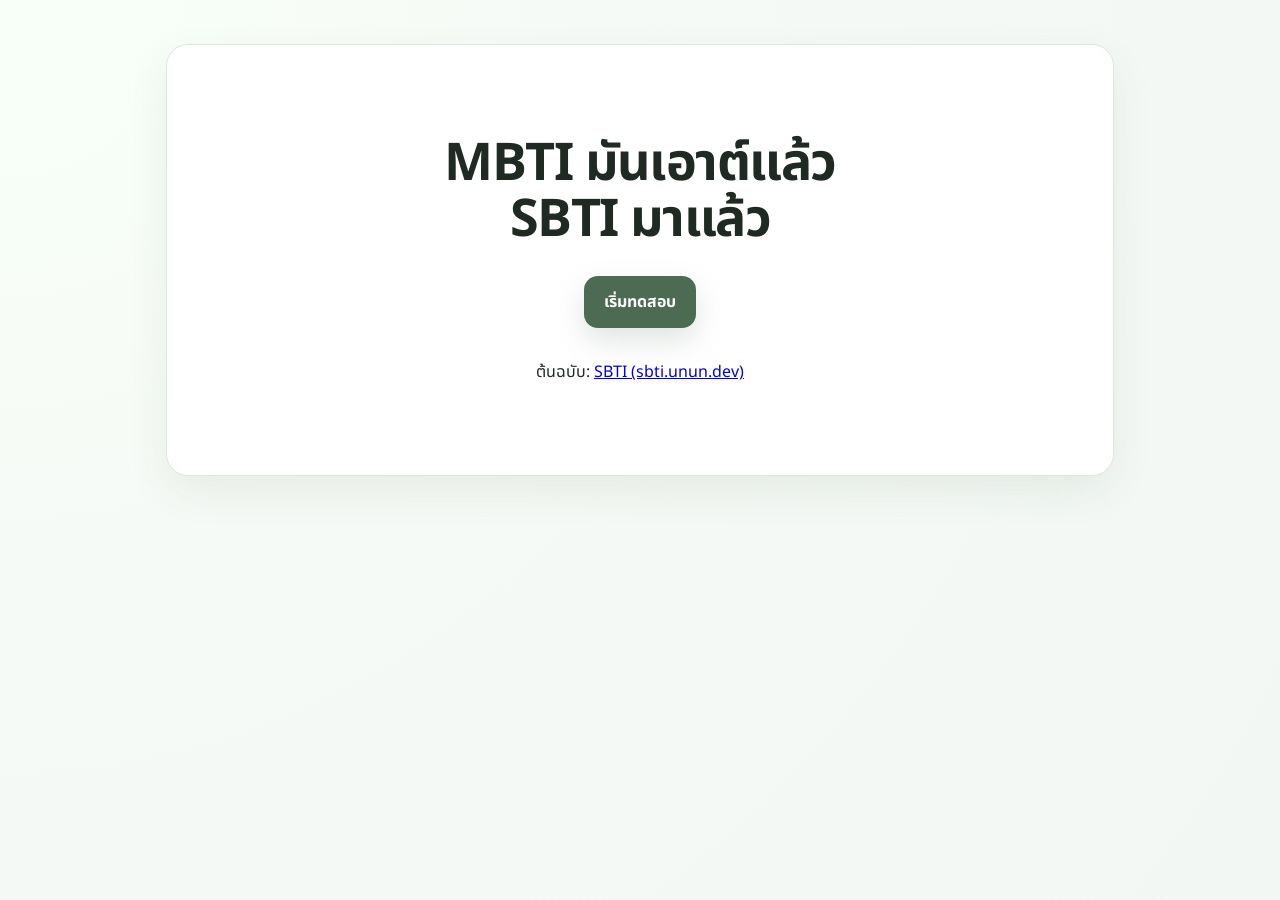
<file: index.html>
<!DOCTYPE html>
<html lang="th">
<head>
  <meta charset="UTF-8" />
  <meta name="viewport" content="width=device-width, initial-scale=1.0" />
  <title>SBTI - แบบทดสอบบุคลิกภาพแบบสัตว์ๆ</title>
  <link rel="preconnect" href="https://fonts.googleapis.com">
  <link rel="preconnect" href="https://fonts.gstatic.com" crossorigin>
  <link href="https://fonts.googleapis.com/css2?family=Noto+Sans+Thai:wght@400;600;700&display=swap" rel="stylesheet">
  <style>
    :root {
      --bg: #f6faf6;
      --panel: #ffffff;
      --text: #1e2a22;
      --muted: #6a786f;
      --line: #dbe8dd;
      --soft: #edf6ef;
      --accent: #6c8d71;
      --accent-strong: #4d6a53;
      --shadow: 0 16px 40px rgba(47, 73, 55, 0.08);
      --radius: 22px;
    }

    * { box-sizing: border-box; }
    html, body { margin: 0; padding: 0; }
    body {
      font-family: 'Noto Sans Thai', -apple-system, BlinkMacSystemFont, "Segoe UI", "PingFang SC", "Hiragino Sans GB", "Microsoft YaHei", sans-serif;
      background:
        radial-gradient(circle at top left, #f8fff8 0, #f6faf6 36%, #f2f7f3 100%);
      color: var(--text);
      min-height: 100vh;
    }

    .shell {
      max-width: 980px;
      margin: 0 auto;
      padding: 24px 16px 56px;
    }

    .card {
      background: var(--panel);
      border: 1px solid var(--line);
      border-radius: var(--radius);
      box-shadow: var(--shadow);
    }

    .hero {
      padding: 28px;
      margin-top: 20px;
      overflow: hidden;
      position: relative;
    }

    .hero::after {
      content: "";
      position: absolute;
      right: -60px;
      top: -60px;
      width: 180px;
      height: 180px;
      border-radius: 50%;
      background: linear-gradient(180deg, rgba(127, 165, 134, 0.18), rgba(127, 165, 134, 0.02));
      pointer-events: none;
    }

    .eyebrow {
      display: inline-flex;
      align-items: center;
      gap: 8px;
      font-size: 12px;
      color: var(--accent-strong);
      border: 1px solid var(--line);
      background: var(--soft);
      border-radius: 999px;
      padding: 8px 12px;
      margin-bottom: 16px;
    }

    h1, h2, h3, p { margin: 0; }
    .hero h1 {
      font-size: clamp(28px, 5vw, 52px);
      line-height: 1.08;
      letter-spacing: -0.03em;
      max-width: 680px;
    }
    .hero .sub {
      margin-top: 14px;
      color: var(--muted);
      font-size: 15px;
      line-height: 1.75;
      max-width: 720px;
    }

    .hero-grid {
      display: grid;
      grid-template-columns: 1.3fr 0.9fr;
      gap: 18px;
      align-items: stretch;
      margin-top: 24px;
    }

    .mini-panel {
      padding: 18px;
      border-radius: 18px;
      border: 1px solid var(--line);
      background: linear-gradient(180deg, #fbfefb, #f3f8f4);
    }

    .mini-panel h3 {
      font-size: 15px;
      margin-bottom: 10px;
    }

    .mini-panel ul {
      margin: 0;
      padding-left: 18px;
      color: var(--muted);
      line-height: 1.8;
      font-size: 14px;
    }

        .hero-actions {
      display: flex;
      flex-wrap: wrap;
      gap: 12px;
      margin-top: 22px;
    }
    .hero-minimal {
      min-height: 48vh;
      display: flex;
      flex-direction: column;
      justify-content: center;
      align-items: center;
      text-align: center;
      padding: 42px 20px;
    }
    .hero-minimal::after { display: none; }
    .hero-minimal h1 {
      max-width: none;
      margin: 0;
    }
    .hero-actions-single {
      justify-content: center;
      margin-top: 28px;
    }

    button {
      border: 0;
      cursor: pointer;
      transition: transform .16s ease, box-shadow .16s ease, opacity .16s ease;
      font: inherit;
    }

    button:hover { transform: translateY(-1px); }
    button:disabled { cursor: not-allowed; opacity: 0.55; transform: none; }

    .btn-primary {
      background: var(--accent-strong);
      color: #fff;
      padding: 14px 20px;
      border-radius: 14px;
      box-shadow: 0 12px 30px rgba(77, 106, 83, 0.18);
      font-weight: 700;
    }

    .btn-secondary {
      background: #fff;
      color: var(--accent-strong);
      padding: 14px 20px;
      border-radius: 14px;
      border: 1px solid var(--line);
      font-weight: 700;
    }

    .screen { display: none; }
    .screen.active { display: block; }

    .test-wrap,
    .result-wrap {
      margin-top: 22px;
      padding: 22px;
    }

    .topbar {
      display: flex;
      justify-content: space-between;
      align-items: center;
      gap: 16px;
      margin-bottom: 18px;
      flex-wrap: wrap;
    }

    .progress {
      flex: 1;
      min-width: 240px;
      height: 10px;
      background: #edf3ee;
      border-radius: 999px;
      overflow: hidden;
      position: relative;
    }

    .progress > span {
      display: block;
      width: 0;
      height: 100%;
      background: linear-gradient(90deg, #97b59c, #5b7a62);
      border-radius: inherit;
      transition: width .22s ease;
    }

    .progress-text {
      color: var(--muted);
      font-size: 13px;
      white-space: nowrap;
    }

    .question-list {
      display: grid;
      gap: 16px;
    }

    .question {
      border: 1px solid var(--line);
      border-radius: 18px;
      padding: 18px;
      background: linear-gradient(180deg, #ffffff, #fbfdfb);
    }

    .question-meta {
      display: flex;
      justify-content: space-between;
      align-items: center;
      gap: 12px;
      margin-bottom: 10px;
      color: var(--muted);
      font-size: 12px;
    }

    .badge {
      display: inline-flex;
      align-items: center;
      gap: 6px;
      border-radius: 999px;
      padding: 6px 10px;
      background: var(--soft);
      border: 1px solid var(--line);
    }

    .question-title {
      font-size: 16px;
      line-height: 1.7;
      white-space: pre-wrap;
    }

    .options {
      display: grid;
      gap: 10px;
      margin-top: 14px;
    }

    .option {
      display: flex;
      align-items: flex-start;
      gap: 12px;
      padding: 14px 14px;
      border-radius: 14px;
      border: 1px solid var(--line);
      background: #fff;
      transition: border-color .16s ease, background .16s ease, transform .16s ease;
    }

    .option:hover {
      border-color: #bcd0c1;
      background: #f8fcf9;
    }

    .option input {
      margin-top: 3px;
      accent-color: var(--accent-strong);
      transform: scale(1.1);
      flex-shrink: 0;
    }

    .option-code {
      font-weight: 800;
      color: var(--accent-strong);
      min-width: 22px;
    }

    .actions-bottom {
      display: flex;
      justify-content: space-between;
      align-items: center;
      gap: 12px;
      flex-wrap: wrap;
      margin-top: 18px;
      padding-top: 6px;
    }

    .hint {
      color: var(--muted);
      font-size: 13px;
      line-height: 1.7;
    }

    .lead-wrap {
      max-width: 720px;
      margin: 22px auto 0;
    }

    .lead-wrap h2 {
      font-size: clamp(28px, 4vw, 38px);
      line-height: 1.15;
      letter-spacing: -0.02em;
    }

    .lead-wrap .sub {
      margin-top: 12px;
      color: var(--muted);
      font-size: 15px;
      line-height: 1.8;
    }

    .lead-form {
      margin-top: 22px;
      display: grid;
      gap: 14px;
    }

    .lead-field {
      display: grid;
      gap: 8px;
    }

    .lead-label {
      font-size: 14px;
      font-weight: 700;
      color: var(--text);
    }

    .lead-input {
      width: 100%;
      border: 1px solid var(--line);
      border-radius: 14px;
      padding: 14px 16px;
      font: inherit;
      font-size: 16px;
      background: #fff;
      color: var(--text);
      outline: none;
    }

    .lead-input:focus {
      border-color: #a9c1ae;
      box-shadow: 0 0 0 4px rgba(108, 141, 113, 0.12);
    }

    .lead-check {
      display: flex;
      align-items: flex-start;
      gap: 10px;
      font-size: 14px;
      color: var(--muted);
      line-height: 1.7;
    }

    .lead-check input {
      margin-top: 3px;
      accent-color: var(--accent-strong);
      transform: scale(1.1);
      flex-shrink: 0;
    }

    .lead-error {
      min-height: 22px;
      color: #b23a3a;
      font-size: 13px;
      line-height: 1.6;
    }

    .lead-actions {
      display: flex;
      gap: 12px;
      flex-wrap: wrap;
      margin-top: 4px;
    }

    .lead-note {
      margin-top: 10px;
      color: var(--muted);
      font-size: 12px;
      line-height: 1.7;
    }

    .result-hero {
      display: grid;
      grid-template-columns: 1.2fr 0.8fr;
      gap: 18px;
      align-items: stretch;
    }

    .type-box,
    .score-box,
    .dim-box,
    .top3-box,
    .about-box {
      border: 1px solid var(--line);
      border-radius: 18px;
      padding: 18px;
      background: linear-gradient(180deg, #ffffff, #fbfdfb);
    }

    .type-kicker {
      font-size: 12px;
      color: var(--accent-strong);
      margin-bottom: 8px;
      letter-spacing: .05em;
    }

    .type-name {
      font-size: clamp(30px, 5vw, 48px);
      line-height: 1.08;
      letter-spacing: -0.03em;
    }

    .type-subname {
      margin-top: 8px;
      color: var(--muted);
      font-size: 15px;
    }

    .match {
      margin-top: 18px;
      display: inline-flex;
      align-items: center;
      gap: 8px;
      border-radius: 999px;
      padding: 10px 14px;
      background: var(--soft);
      border: 1px solid var(--line);
      color: var(--accent-strong);
      font-weight: 700;
    }

    .type-desc {
      margin-top: 18px;
      line-height: 1.85;
      font-size: 15px;
      color: #304034;
    }

    .score-box h3,
    .dim-box h3,
    .top3-box h3,
    .about-box h3 {
      font-size: 16px;
      margin-bottom: 12px;
    }

    .score-grid {
      display: grid;
      grid-template-columns: repeat(2, minmax(0, 1fr));
      gap: 10px;
    }

    .score-item {
      border: 1px solid var(--line);
      border-radius: 14px;
      padding: 12px;
      background: #fff;
    }

    .score-item .k {
      font-size: 12px;
      color: var(--muted);
      margin-bottom: 6px;
    }

    .score-item .v {
      font-size: 20px;
      font-weight: 800;
      color: var(--accent-strong);
    }

    .dim-grid {
      display: grid;
      grid-template-columns: repeat(3, minmax(0, 1fr));
      gap: 10px;
    }

    .dim-pill {
      border: 1px solid var(--line);
      border-radius: 14px;
      padding: 12px;
      background: #fff;
    }

    .dim-pill .label {
      color: var(--muted);
      font-size: 12px;
      margin-bottom: 6px;
    }

    .dim-pill .value {
      font-size: 20px;
      font-weight: 800;
      color: var(--accent-strong);
    }

    .top3-list {
      display: grid;
      gap: 10px;
    }

    .top3-item {
      border: 1px solid var(--line);
      border-radius: 14px;
      padding: 12px;
      background: #fff;
      display: flex;
      justify-content: space-between;
      gap: 12px;
      align-items: center;
    }

    .top3-item strong {
      display: block;
      margin-bottom: 4px;
    }

    .top3-item span {
      color: var(--muted);
      font-size: 13px;
    }

    .top3-score {
      color: var(--accent-strong);
      font-weight: 800;
      white-space: nowrap;
    }

    .about-box p {
      color: var(--muted);
      font-size: 14px;
      line-height: 1.8;
    }

    .footer-note {
      margin-top: 16px;
      color: var(--muted);
      font-size: 12px;
      line-height: 1.7;
    }


    .result-layout {
      display: grid;
      gap: 18px;
    }
    .result-top {
      display: grid;
      grid-template-columns: 0.9fr 1.1fr;
      gap: 18px;
      align-items: stretch;
    }
    .poster-box, .type-box, .analysis-box, .dim-box, .note-box {
      border: 1px solid var(--line);
      border-radius: 18px;
      padding: 18px;
      background: linear-gradient(180deg, #ffffff, #fbfdfb);
    }
        .poster-box {
      display: grid;
      grid-template-rows: 1fr auto;
      min-height: 280px;
      overflow: hidden;
      position: relative;
      background:
        radial-gradient(circle at top right, rgba(127,165,134,0.16), rgba(127,165,134,0) 40%),
        linear-gradient(180deg, #ffffff, #f7fbf8);
    }
    .poster-box::after {
      content: "";
      position: absolute;
      right: -46px;
      bottom: -46px;
      width: 140px;
      height: 140px;
      border-radius: 50%;
      background: linear-gradient(180deg, rgba(127,165,134,0.12), rgba(127,165,134,0.01));
      pointer-events: none;
    }
    .poster-image {
      width: 100%;
      min-height: 220px;
      max-height: 460px;
      object-fit: contain;
      border-radius: 18px;
      background: rgba(255,255,255,0.75);
      position: relative;
      z-index: 1;
    }
    .poster-box.no-image .poster-image {
      display: none;
    }
    .poster-caption {
      margin-top: 14px;
      color: var(--muted);
      font-size: 14px;
      line-height: 1.8;
      position: relative;
      z-index: 1;
    }
    .type-kicker {
      font-size: 12px;
      color: var(--accent-strong);
      margin-bottom: 8px;
      letter-spacing: .06em;
    }
    .type-name {
      font-size: clamp(30px, 5vw, 48px);
      line-height: 1.08;
      letter-spacing: -0.03em;
    }
    .type-subname {
      margin-top: 10px;
      color: var(--muted);
      font-size: 14px;
      line-height: 1.8;
    }
    .match {
      margin-top: 18px;
      display: inline-flex;
      align-items: center;
      gap: 8px;
      border-radius: 999px;
      padding: 10px 14px;
      background: var(--soft);
      border: 1px solid var(--line);
      color: var(--accent-strong);
      font-weight: 700;
      font-size: 14px;
      line-height: 1.4;
    }
    .analysis-box h3, .dim-box h3, .note-box h3 {
      font-size: 16px;
      margin-bottom: 12px;
    }
    .result-actions {
      margin-top: 22px;
      display: flex;
      justify-content: flex-end;
    }
    .analysis-box p {
      margin: 0;
      color: #304034;
      font-size: 15px;
      line-height: 1.9;
      white-space: pre-wrap;
    }
    .dim-list {
      display: grid;
      gap: 12px;
    }
    .dim-item {
      border: 1px solid var(--line);
      border-radius: 16px;
      padding: 14px;
      background: #fff;
    }
    .dim-item-top {
      display: flex;
      justify-content: space-between;
      align-items: baseline;
      gap: 10px;
      margin-bottom: 8px;
      flex-wrap: wrap;
    }
    .dim-item-name {
      font-size: 14px;
      font-weight: 700;
      color: var(--text);
    }
    .dim-item-score {
      color: var(--accent-strong);
      font-weight: 800;
      font-size: 14px;
      white-space: nowrap;
    }
    .dim-item p {
      margin: 0;
      color: var(--muted);
      font-size: 13px;
      line-height: 1.8;
    }
    .note-box p {
      margin: 0;
      color: var(--muted);
      font-size: 13px;
      line-height: 1.8;
    }

    .author-box {
      border: 1px solid var(--line);
      border-radius: 18px;
      background: linear-gradient(180deg, #ffffff, #fbfdfb);
      overflow: hidden;
    }
    .author-box summary {
      list-style: none;
      cursor: pointer;
      padding: 18px;
      font-size: 16px;
      font-weight: 700;
      color: var(--text);
      display: flex;
      align-items: center;
      justify-content: space-between;
      gap: 12px;
    }
    .author-box summary::-webkit-details-marker { display: none; }
    .author-box summary::after {
      content: 'ดูเพิ่ม';
      font-size: 12px;
      font-weight: 700;
      color: var(--accent-strong);
      border: 1px solid var(--line);
      background: var(--soft);
      padding: 6px 10px;
      border-radius: 999px;
      flex-shrink: 0;
    }
    .author-box[open] summary::after {
      content: 'ย่อ';
    }
    .author-content {
      border-top: 1px solid var(--line);
      padding: 0 18px 18px;
    }
    .author-content p {
      margin: 14px 0 0;
      color: #304034;
      font-size: 14px;
      line-height: 1.9;
    }

    .result-actions {
      display: flex;
      justify-content: space-between;
      align-items: center;
      gap: 12px;
      flex-wrap: wrap;
      margin-top: 22px;
    }
    @media (max-width: 860px) {
      .result-top { grid-template-columns: 1fr; }
    }

@media (max-width: 860px) {
      .hero-grid,
      .result-hero {
        grid-template-columns: 1fr;
      }
      .dim-grid { grid-template-columns: repeat(2, minmax(0, 1fr)); }
    }

    @media (max-width: 600px) {
      .shell { padding: 14px 12px 42px; }
      .hero, .test-wrap, .result-wrap { padding: 16px; }
      .hero h1 { font-size: 32px; }
      .question-title { font-size: 15px; }
      .dim-grid,
      .score-grid { grid-template-columns: 1fr; }
    }
  </style>
</head>
<body>
  <div class="shell">
    <section id="intro" class="screen active">
      <div class="hero card hero-minimal">
        <h1>MBTI มันเอาต์แล้ว<br>SBTI มาแล้ว</h1>
        <div class="hero-actions hero-actions-single">
          <button id="startBtn" class="btn-primary">เริ่มทดสอบ</button>
        </div>
        <div style="padding-top: 2rem; display: flex; flex-direction: column;">
          <span>
            ต้นฉบับ:
            <a href="https://sbti.unun.dev" target="_blank">SBTI (sbti.unun.dev)</a>
          </span>
        </div>
      </div>
    </section>

    <section id="test" class="screen">
      <div class="test-wrap card">
        <div class="topbar">
          <div class="progress"><span id="progressBar"></span></div>
          <div class="progress-text" id="progressText">0 / 31</div>
        </div>

        <div id="questionList" class="question-list"></div>

        <div class="actions-bottom">
          <div class="hint" id="testHint">ตอบให้ครบทุกข้อก่อนนะ โลกมันวุ่นวายพอแล้ว อย่างน้อยก็ทำแบบทดสอบให้ครบ</div>
          <div style="display:flex; gap:12px; flex-wrap:wrap;">
            <button id="backIntroBtn" class="btn-secondary">กลับหน้าแรก</button>
            <button id="submitBtn" class="btn-primary" disabled>ส่งคำตอบ ดูผลลัพธ์</button>
          </div>
        </div>
      </div>
    </section>

    <section id="lead" class="screen">
      <div class="test-wrap card lead-wrap">
        <h2>กรอกอีเมล</h2>

        <form id="leadForm" class="lead-form">
          <div class="lead-field">
            <label class="lead-label" for="leadEmail">อีเมล</label>
            <input id="leadEmail" class="lead-input" type="email" inputmode="email" autocomplete="email" placeholder="you@example.com" required />
          </div>

          <div id="leadError" class="lead-error"></div>

          <div class="lead-actions">
            <button id="leadSubmitBtn" type="submit" class="btn-primary">ดูผลลัพธ์</button>
          </div>
        </form>

      </div>
    </section>


    <section id="result" class="screen">
      <div class="result-wrap card">
        <div class="result-layout">
          <div class="result-top">
            <div class="poster-box" id="posterBox">
              <img id="posterImage" class="poster-image" alt="ภาพผลลัพธ์บุคลิกภาพ" />
              <div id="posterCaption" class="poster-caption">เป็นไง โดนกูจับทางได้แล้วใช่ม้า?</div>
            </div>

            <div class="type-box">
              <div class="type-kicker" id="resultModeKicker">ประเภทหลักของมึง</div>
              <div class="type-name" id="resultTypeName">CTRL (คนจับทาง)</div>
              <div class="match" id="matchBadge">ตรงกัน 92%</div>
              <div class="type-subname" id="resultTypeSub">หมายเหตุระบบจะแสดงที่นี่</div>
            </div>
          </div>

          <div class="analysis-box">
            <h3>คำพิพากษาบุคลิกภาพ</h3>
            <p id="resultDesc"></p>
          </div>

          <div class="dim-box">
            <h3>คะแนน 15 มิติ</h3>
            <div id="dimList" class="dim-list"></div>
          </div>

          <div class="note-box">
            <h3>หมายเหตุ</h3>
            <p id="funNote">แบบทดสอบนี้เพื่อความบันเทิงเท่านั้น อย่าเอาไปใช้เป็นการวินิจฉัย สัมภาษณ์งาน หาคู่ เลิกกัน เรียกผี ดูดวง หรือตัดสินชีวิต</p>
          </div>

                    <details class="author-box">
            <summary>เกี่ยวกับแบบทดสอบนี้</summary>
            <div class="author-content">
              <p>แบบทดสอบต้นฉบับสร้างโดย UP 蛆肉儿串儿 บน Bilibili (UID417038183) จุดประสงค์แรกเริ่มคือเตือนเพื่อนให้เลิกเหล้า</p>
              <p>เวอร์ชันภาษาไทยนี้ดัดแปลงเพื่อความสนุกสนาน โดยปรับภาษาและบริบทให้เข้ากับวัฒนธรรมไทย</p>
              <p>ผู้สร้างไม่สามารถสมดุลระหว่างความสนุกกับความเป็นวิชาการได้ 100% ดังนั้นบุคลิกบางตัวอาจไม่ตรงทั้งหมด หากล้ำเส้นต้องขอโทษด้วย!</p>
              <p>สนุกเป็นหลัก อย่าเอาไปใช้เชิงพาณิชย์นะ</p>
            </div>
          </details>
        </div>

        <div class="result-actions">
          <div style="display:flex; gap:12px; flex-wrap:wrap;">
            <button id="restartBtn" class="btn-secondary">ทดสอบใหม่</button>
            <button id="toTopBtn" class="btn-primary">กลับหน้าแรก</button>
          </div>
        </div>
      </div>
    </section>

  </div>


  <script>
    const dimensionMeta = {
      S1: { name: 'S1 ความมั่นใจในตัวเอง', model: 'โมเดลตัวตน' },
      S2: { name: 'S2 ความชัดเจนในตัวตน', model: 'โมเดลตัวตน' },
      S3: { name: 'S3 คุณค่าหลัก', model: 'โมเดลตัวตน' },
      E1: { name: 'E1 ความมั่นคงทางใจ', model: 'โมเดลอารมณ์' },
      E2: { name: 'E2 การลงทุนทางอารมณ์', model: 'โมเดลอารมณ์' },
      E3: { name: 'E3 ขอบเขตและการพึ่งพา', model: 'โมเดลอารมณ์' },
      A1: { name: 'A1 มุมมองต่อโลก', model: 'โมเดลทัศนคติ' },
      A2: { name: 'A2 กฎเกณฑ์และความยืดหยุ่น', model: 'โมเดลทัศนคติ' },
      A3: { name: 'A3 ความหมายของชีวิต', model: 'โมเดลทัศนคติ' },
      Ac1: { name: 'Ac1 แรงจูงใจ', model: 'โมเดลการกระทำ' },
      Ac2: { name: 'Ac2 สไตล์การตัดสินใจ', model: 'โมเดลการกระทำ' },
      Ac3: { name: 'Ac3 โหมดการลงมือทำ', model: 'โมเดลการกระทำ' },
      So1: { name: 'So1 ความกระตือรือร้นทางสังคม', model: 'โมเดลสังคม' },
      So2: { name: 'So2 ขอบเขตระหว่างบุคคล', model: 'โมเดลสังคม' },
      So3: { name: 'So3 ความจริงใจในการแสดงออก', model: 'โมเดลสังคม' }
    };
    const questions = [
      {
        id: 'q1', dim: 'S1',
        text: 'กูไม่ใช่แค่คนขี้แพ้ กูยังเป็นตัวตลก เป็นปลาเค็ม ชาตินี้ไม่เคยมีแฟนสักคน ขี้ขลาดแล้วก็ดูถูกตัวเอง วัยรุ่นของกูมีแต่ฝันกลางวันครั้งแล้วครั้งเล่า ทุกวันจินตนาการว่าจะมีผู้หญิงสักคนมาเดินเล่นด้วยกัน เดินห้าง เที่ยวด้วยกัน แต่ความจริงคือเผาเงินพ่อแม่ เรียนมหาลัยห่วยๆ แล้วก็ใช้ชีวิตไปวันๆ จนต้องไปทำงาน ไม่มีความฝัน ไม่มีเป้าหมาย ไม่มีความสามารถ คนสามไม่ ทุกครั้งที่เห็นมึงล้อเรื่องคนขี้แพ้บนโลกออนไลน์ กูอยากร้องไห้ กูก็แค่หนูใต้ดิน มองผ่านรอยแยกของฝาท่อระบายน้ำ แอบดูความสวยงามบนดินที่ไม่ใช่ของกู ทุกครั้งที่เห็นพวกนี้ มันทิ่มแทงจิตใจกู มันบีบพื้นที่มีชีวิตของกูให้เล็กลงทุกที ขอร้องพี่น้องเถอะ ให้ตัวตลกอย่างพวกกูมีทางรอดบ้าง กูไม่อยากร้องไห้จนหมอนเปียกโชกกลางวันแสกๆ อีกแล้ว...',
        options: [
          { label: 'อ่านแล้วอยากร้องไห้เลยวะ...', value: 1 },
          { label: 'อะไรของมึงวะ...', value: 2 },
          { label: 'ไม่ใช่กูเลยแม่ง!', value: 3 }
        ]
      },
      {
        id: 'q2', dim: 'S1',
        text: '"กูรู้สึกว่าตัวเองไม่ดีพอ คนรอบข้างเก่งกว่ากูหมด"',
        options: [
          { label: 'จริงเลย', value: 1 },
          { label: 'บางทีก็รู้สึกแบบนี้', value: 2 },
          { label: 'ไม่จริงหรอก', value: 3 }
        ]
      },
      {
        id: 'q3', dim: 'S2',
        text: '"กูรู้ชัดเจนว่าตัวเองเป็นคนยังไง"',
        options: [
          { label: 'ไม่เห็นด้วย', value: 1 },
          { label: 'เฉยๆ', value: 2 },
          { label: 'เห็นด้วย', value: 3 }
        ]
      },
      {
        id: 'q4', dim: 'S2',
        text: '"กูมีสิ่งที่อยากทำจริง ๆ ในใจ"',
        options: [
          { label: 'ไม่เห็นด้วย', value: 1 },
          { label: 'เฉยๆ', value: 2 },
          { label: 'เห็นด้วย', value: 3 }
        ]
      },
      {
        id: 'q5', dim: 'S3',
        text: '"กูต้องไต่ขึ้นไปเรื่อย ๆ พัฒนาตัวเองให้ดีกว่าเดิม"',
        options: [
          { label: 'ไม่เห็นด้วย', value: 1 },
          { label: 'เฉยๆ', value: 2 },
          { label: 'เห็นด้วย', value: 3 }
        ]
      },
      {
        id: 'q6', dim: 'S3',
        text: '"ความคิดเห็นของคนอื่นไม่มีผลอะไรกับกูเลย"',
        options: [
          { label: 'ไม่เห็นด้วย', value: 1 },
          { label: 'เฉยๆ', value: 2 },
          { label: 'เห็นด้วย', value: 3 }
        ]
      },
      {
        id: 'q7', dim: 'E1',
        text: 'แฟนมึงไม่ตอบแชท 5 ชั่วโมง แล้วมาบอกว่า "ท้องเสียอ่ะ" มึงคิดยังไง?',
        options: [
          { label: 'ท้องเสียใช้เวลา 5 ชั่วโมงเลยเหรอ แอบทำอะไรอยู่ป่าว?', value: 1 },
          { label: 'ก็ครึ่ง ๆ กลาง ๆ อยากเชื่อแต่ก็แอบสงสัย', value: 2 },
          { label: 'วันนี้คงไม่สบายจริง ๆ มั้ง', value: 3 }
        ]
      },
      {
        id: 'q8', dim: 'E1',
        text: '"กูมักจะกลัวว่าจะถูกทิ้งในความสัมพันธ์"',
        options: [
          { label: 'ใช่เลย', value: 1 },
          { label: 'บางครั้ง', value: 2 },
          { label: 'ไม่เลย', value: 3 }
        ]
      },
      {
        id: 'q9', dim: 'E2',
        text: '"สาบานต่อหน้าพระพุทธรูป! กูซีเรียสกับทุกความสัมพันธ์!"',
        options: [
          { label: 'ก็ไม่ขนาดนั้นหรอก', value: 1 },
          { label: 'อืม... มั้งนะ?', value: 2 },
          { label: 'ใช่สิ! (หน้าภูมิใจ)', value: 3 }
        ]
      },
      {
        id: 'q10', dim: 'E2',
        text: 'แฟนมึงเป็นคนเคารพผู้ใหญ่ เอ็นดูเด็ก อ่อนโยน สุภาพ รักนวลสงวนตัว เปิดเผยตรงไปตรงมา พูดเก่ง สังเกตละเอียด รอบรู้ เรียนเก่ง สอนคนไม่เหนื่อย ใจดี เข้าถึงง่าย จิตใจงาม ยิ้มทีโลกสว่าง พัฒนาตัวเอง หน้าตาดีแบบพระเอก/นางเอก... ตอนนี้มึงจะ?',
        options: [
          { label: 'ดีแค่ไหนกูก็ไม่ลงลึกหรอก', value: 1 },
          { label: 'อยู่ระหว่าง A กับ C', value: 2 },
          { label: 'กูจะทะนุถนอมสุดๆ อาจกลายเป็นสมองไหลเพราะความรักก็ได้', value: 3 }
        ]
      },
      {
        id: 'q11', dim: 'E3',
        text: 'คบกันแล้วแฟนมึงติดมึงมาก ๆ ตามตลอดเลย มึงรู้สึกยังไง?',
        options: [
          { label: 'ดีเลย ชอบเลย', value: 1 },
          { label: 'ก็เฉย ๆ ไม่ว่าอะไร', value: 2 },
          { label: 'กูชอบมีพื้นที่ส่วนตัวมากกว่า', value: 3 }
        ]
      },
      {
        id: 'q12', dim: 'E3',
        text: '"กูให้ความสำคัญกับพื้นที่ส่วนตัวในทุกความสัมพันธ์"',
        options: [
          { label: 'กูชอบพึ่งพาและถูกพึ่งพามากกว่า', value: 1 },
          { label: 'แล้วแต่สถานการณ์', value: 2 },
          { label: 'ใช่แน่นอน! (เด็ดขาด)', value: 3 }
        ]
      },
      {
        id: 'q13', dim: 'A1',
        text: '"คนส่วนใหญ่เป็นคนดี"',
        options: [
          { label: 'จริง ๆ แล้วคนเลวในโลกนี้มีมากกว่าริดสีดวงอีก', value: 1 },
          { label: 'ก็อาจจะนะ', value: 2 },
          { label: 'ใช่ กูเชื่อว่าคนดีมีมากกว่า', value: 3 }
        ]
      },
      {
        id: 'q14', dim: 'A1',
        text: 'มึงเดินอยู่ดีๆ มีเด็กผู้หญิงตัวน้อยน่ารักมาก น่ารักแบบมองจากกล้อง vivo, iPhone, Huawei, OPPO ก็ยังน่ารัก กระโดดดึ๋งๆ มายื่นอมยิ้มให้ มึงคิดยังไง?',
        options: [
          { label: 'น่ารักจังเลย! ให้ขนมด้วย!', value: 3 },
          { label: 'งง ๆ เกาหัว', value: 2 },
          { label: 'นี่มันมิจฉาชีพแบบใหม่ป่าวเนี่ย? หนีดีกว่า', value: 1 }
        ]
      },
      {
        id: 'q15', dim: 'A2',
        text: 'ใกล้สอบแล้ว โรงเรียนบังคับอ่านหนังสือตอนเย็น แต่คืนนี้มึงนัดเล่น ROV กับคนที่มึงชอบไว้แล้ว',
        options: [
          { label: 'โดดเลย! ครั้งนี้ครั้งเดียวเอง!', value: 1 },
          { label: 'ลาป่วยไปก็ได้มั้ง', value: 2 },
          { label: 'ใกล้สอบแล้ว ไม่โดดหรอก', value: 3 }
        ]
      },
      {
        id: 'q16', dim: 'A2',
        text: '"กูชอบทำอะไรนอกกรอบ ไม่ชอบถูกจำกัด"',
        options: [
          { label: 'เห็นด้วย', value: 1 },
          { label: 'เฉยๆ', value: 2 },
          { label: 'ไม่เห็นด้วย', value: 3 }
        ]
      },
      {
        id: 'q17', dim: 'A3',
        text: '"กูทำอะไรมักจะมีเป้าหมาย"',
        options: [
          { label: 'ไม่เห็นด้วย', value: 1 },
          { label: 'เฉยๆ', value: 2 },
          { label: 'เห็นด้วย', value: 3 }
        ]
      },
      {
        id: 'q18', dim: 'A3',
        text: 'อยู่ ๆ วันนึงก็รู้สึกว่า ชีวิตนี้มันไม่มีความหมายห่าอะไรเลย มนุษย์ก็แค่สัตว์ตัวนึงที่ถูกขับเคลื่อนด้วยสัญชาตญาณ หิวก็กิน ง่วงก็นอน เงี่ยนก็... ไม่ต่างอะไรกับหมูกับหมาเลย',
        options: [
          { label: 'ก็จริงของมันนะ', value: 1 },
          { label: 'ก็อาจจะใช่ อาจจะไม่', value: 2 },
          { label: 'พูดอะไรเพี้ยน ๆ วะ', value: 3 }
        ]
      },
      {
        id: 'q19', dim: 'Ac1',
        text: '"กูทำอะไรเพราะอยากได้ผลลัพธ์และก้าวหน้า ไม่ใช่แค่หนีปัญหา"',
        options: [
          { label: 'ไม่เห็นด้วย', value: 1 },
          { label: 'เฉยๆ', value: 2 },
          { label: 'เห็นด้วย', value: 3 }
        ]
      },
      {
        id: 'q20', dim: 'Ac1',
        text: 'มึงท้องผูก นั่งส้วมมา 30 นาทีแล้ว ไม่มีอะไรออกมาเลย มึงจะทำยังไง?',
        options: [
          { label: 'นั่งต่ออีก 30 นาที เผื่อมันจะมา', value: 1 },
          { label: 'ตบก้นตัวเองแล้วตะโกน "ออกมาเลยไอ้สัส!"', value: 2 },
          { label: 'ใช้ยาสวนไปเลย รีบเอาออกมาให้จบ', value: 3 }
        ]
      },
      {
        id: 'q21', dim: 'Ac2',
        text: '"กูตัดสินใจเร็ว ไม่ชอบลังเล"',
        options: [
          { label: 'ไม่เห็นด้วย', value: 1 },
          { label: 'เฉยๆ', value: 2 },
          { label: 'เห็นด้วย', value: 3 }
        ]
      },
      {
        id: 'q22', dim: 'Ac2',
        text: 'ข้อนี้ไม่มีคำถาม กรุณาเลือกมามั่ว ๆ เลย',
        options: [
          { label: 'คิดหนักอยู่นาน... A มั้ง?', value: 1 },
          { label: 'อืม... B ละกัน?', value: 2 },
          { label: 'ไม่รู้เลือก C? มั่วได้มั่ววะ', value: 3 }
        ]
      },
      {
        id: 'q23', dim: 'Ac3',
        text: 'ถ้ามีคนบอกว่ามึง "ลงมือทำเก่ง" ข้างในมึงคิดยังไง?',
        options: [
          { label: 'ตอนใกล้ deadline กูลงมือทำเก่งจริง ๆ แหละ...', value: 1 },
          { label: 'อ่า ก็บางทีน่ะ', value: 2 },
          { label: 'ใช่ กูเชื่อว่าเรื่องต้องถูกผลักดันให้เดินหน้า', value: 3 }
        ]
      },
      {
        id: 'q24', dim: 'Ac3',
        text: '"กูมักจะวางแผนไว้ก่อน ____"',
        options: [
          { label: 'แต่แผนมันตามการเปลี่ยนแปลงไม่ทันหรอก', value: 1 },
          { label: 'บางทีก็ทำได้ตามแผน บางทีก็ไม่', value: 2 },
          { label: 'กูเกลียดมากถ้าแผนถูกรบกวน', value: 3 }
        ]
      },
      {
        id: 'q25', dim: 'So1',
        text: 'มึงเล่น ROV รู้จักเพื่อนออนไลน์ แล้วเขาชวนมานัดเจอกันตัวเป็น ๆ',
        options: [
          { label: 'คุยออนไลน์ก็โอเคแล้ว แต่เจอจริงมันกดดันอ่ะ', value: 1 },
          { label: 'เจอก็ได้ ใครคุยด้วยก็คุย', value: 2 },
          { label: 'แต่งตัวจัดเต็ม คุยให้สุด เผื่อฟลุ๊กไง เผื่อฟลุ๊ก?', value: 3 }
        ]
      },
      {
        id: 'q26', dim: 'So1',
        text: 'เพื่อนมึงพาเพื่อนของเพื่อนมาเที่ยวด้วย มึงน่าจะเป็นยังไง?',
        options: [
          { label: 'จะรักษาระยะกับ "เพื่อนของเพื่อน" ไว้ก่อน กลัวไปคั่นจังหวะของเขาสองคน', value: 1 },
          { label: 'ดูว่าคลิกกันมั้ย ไปตามเรื่อง', value: 2 },
          { label: 'เพื่อนของเพื่อนก็เพื่อนกูสิ! คุยเลย', value: 3 }
        ]
      },
      {
        id: 'q27', dim: 'So2',
        text: '"กูเหมือนรั้วไฟฟ้าในความสัมพันธ์ ใครเข้าใกล้เกินไปสัญญาณเตือนจะดังเลย"',
        options: [
          { label: 'เห็นด้วย', value: 3 },
          { label: 'เฉยๆ', value: 2 },
          { label: 'ไม่เห็นด้วย', value: 1 }
        ]
      },
      {
        id: 'q28', dim: 'So2',
        text: '"กูอยากสนิทกับคนที่ไว้ใจมาก ๆ เหมือนญาติพี่น้องที่พลัดพรากกันมานาน"',
        options: [
          { label: 'เห็นด้วย', value: 1 },
          { label: 'เฉยๆ', value: 2 },
          { label: 'ไม่เห็นด้วย', value: 3 }
        ]
      },
      {
        id: 'q29', dim: 'So3',
        text: 'บางทีมึงมีความเห็นที่ต่างหรือเป็นลบแต่ไม่ได้พูดออกมา ส่วนใหญ่เพราะอะไร?',
        options: [
          { label: 'กูไม่ค่อยเป็นแบบนี้หรอก', value: 1 },
          { label: 'อาจจะเพราะเกรงใจ หรือไม่อยากให้ความสัมพันธ์มันเสีย', value: 2 },
          { label: 'ไม่อยากให้คนอื่นรู้ว่ากูเป็นคนดาร์ก', value: 3 }
        ]
      },
      {
        id: 'q30', dim: 'So3',
        text: '"กูแสดงตัวตนคนละแบบกับคนแต่ละคน"',
        options: [
          { label: 'ไม่เห็นด้วย', value: 1 },
          { label: 'เฉยๆ', value: 2 },
          { label: 'เห็นด้วย', value: 3 }
        ]
      }
    ];
    const specialQuestions = [
      {
        id: 'drink_gate_q1',
        special: true,
        kind: 'drink_gate',
        text: 'มึงมีงานอดิเรกอะไร?',
        options: [
          { label: 'กิน นอน เล่นมือถือ อึ', value: 1 },
          { label: 'งานอาร์ต / งานสร้างสรรค์', value: 2 },
          { label: 'กินเหล้า', value: 3 },
          { label: 'ออกกำลังกาย', value: 4 }
        ]
      },
      {
        id: 'drink_gate_q2',
        special: true,
        kind: 'drink_trigger',
        text: 'ทัศนคติของมึงที่มีต่อการดื่ม?',
        options: [
          { label: 'ดื่มนิดหน่อยก็พอ ดื่มเยอะไม่ไหว', value: 1 },
          { label: 'กูเอาแสงโสมใส่กระติกน้ำไปดื่มทุกวัน เหล้าคือศรัทธาของกู', value: 2 }
        ]
      }
    ];

    const TYPE_LIBRARY = {
  "CTRL": {
    "code": "CTRL",
    "cn": "คนจับทาง",
    "intro": "เป็นไง โดนกูจับทางได้แล้วใช่ม้า?",
    "desc": "ยินดีด้วย! มึงทดสอบได้บุคลิกที่หายากที่สุดในประเทศไทย! มึงคือผู้ต่อต้านกฎเอนโทรปีของจักรวาลโดยกำเนิด! คนที่เรียกว่า \"ประสบความสำเร็จ\" ทั่วโลก 99.99% ล้วนเป็นตัวเลียนแบบห่วยๆ ของมึง CTRL คือมนุษย์ task manager เดินได้ สิ่งที่คนธรรมดาเรียกว่า \"กฎ\" สำหรับมึงก็แค่ค่า default โรงงานที่รอถูกแก้ สิ่งที่ชาวบ้านเรียกว่า \"แผน\" สำหรับมึงก็แค่ขีดเขียนเล่นตอนอารมณ์มา มีเพื่อนเป็น CTRL หมายความว่าอะไร? หมายความว่าระบบนำทางชีวิตมึงจะแม่นยำและมีประสิทธิภาพขึ้นทันที เพราะ CTRL บงการทุกอย่างเก่งที่สุด CTRL จะกด Ctrl+S เซฟชีวิตมึงแบบฮาร์ดคอร์ก่อนรถไฟชีวิตจะตกราง 1 วินาที แล้วใช้ตรรกะที่ปฏิเสธไม่ได้ลากมึงกลับเข้ารางอย่างแข็งกร้าว พวกเขาคือดิสก์สำรองข้อมูลชิ้นสุดท้ายของชีวิตวุ่นวายมึง คือปุ่ม restart ดวงสุดท้ายที่ยังสว่างอยู่ก่อนจักรวาลจะล่มสลาย"
  },
  "ATM-er": {
    "code": "ATM-er",
    "cn": "ตู้เอทีเอ็ม",
    "intro": "นึกว่ากูรวยเหรอ?",
    "desc": "ยินดีด้วย! มึงทดสอบได้บุคลิกที่หายากที่สุดในโลก ATM-er ไม่จำเป็นต้อง \"แจกเงิน\" จริง แต่อาจจะ \"จ่าย\" ไปตลอดกาล — จ่ายเวลา จ่ายพลังงาน จ่ายความอดทน จ่ายคืนที่ควรจะสงบสุข เหมือนตู้ ATM เก่าๆ แต่แข็งแกร่ง ใส่ความกังวลและปัญหาคนอื่นเข้าไป ออกมาเป็นคำรับประกัน \"ไม่ต้องห่วง พี่จัดให้\" ชีวิตมึงคือโชว์จ่ายบิลคนเดียวอย่างยิ่งใหญ่ที่ไม่มีใครปรบมือให้ มึงใช้ความมั่นคงเหมือนหินผาแบกรับการเรียกร้องเหมือนน้ำตก บางทีดึกๆ คนเดียวถึงจะถอนหายใจให้กับบิลเหล่านั้น — อาจเป็นบิลทางจิตวิญญาณ — แล้วพึมพำว่า: ไอ้ความรับผิดชอบบ้าๆ ที่ไม่รู้จะเก็บไว้ตรงไหนนี่..."
  },
  "DIO-s": {
    "code": "DIO-s",
    "cn": "นักดูถูกโลก",
    "intro": "กูนอนชิล แต่กูเห็นโลกชัดกว่าพวกมึง",
    "desc": "มึงไม่ใช่คนขี้แพ้ มึงคือสายพันธุ์คนที่มองทะลุเกมของโลกไปแล้ว DIO-s ไม่ได้ \"ไม่มีความทะเยอทะยาน\" แต่มองออกว่าความทะเยอทะยานหลายอย่างก็แค่กรงที่หรูขึ้นอีกหน่อย ตอนที่คนอื่นวิ่งไล่เทรนด์ ไล่ภาพลักษณ์ ไล่คำชมจากคนทั้งโลก DIO-s เอนตัวอยู่เงียบๆ แล้วถามแค่คำเดียว: แล้วไงต่อ? พวกเขาไม่ได้ขี้เกียจแบบไม่มีสมอง แต่ขี้เกียจแบบคนที่ผ่านจุดอยากพิสูจน์ตัวเองให้โลกดูไปแล้ว สัจธรรมของชีวิตสำหรับ DIO-s มีไม่กี่ข้อ: ถ้านอนได้ก็นอน ถ้าหิวก็กิน ถ้าเรื่องไหนไร้สาระก็ไม่ต้องแสดงละครร่วมกับมัน"
  },
  "BOSS": {
    "code": "BOSS",
    "cn": "นาย",
    "intro": "เอาพวงมาลัยมา กูจะขับเอง",
    "desc": "BOSS คือคนที่ถือพวงมาลัยอยู่ในมือตลอดเวลา แม้ไฟน้ำมันจะกะพริบแดง แม้ GPS จะพูดเพ้อเจ้อ มึงก็หน้านิ่งพูดประโยคเดียว: กูขับเอง แล้วก็ขับไปถึงจุดหมายจริงๆ บุคลิกนี้มีกฎฟิสิกส์เฉพาะตัว — กฎแห่งการไต่ขึ้นนิรันดร์ BOSS มองโลกเหมือนผู้เล่นที่เคลียร์เกมแล้วกำลังดูคู่มือสำหรับมือใหม่ ประสิทธิภาพคือศรัทธา ระเบียบคือลมหายใจ ไม่ใช่ \"มีออร่าผู้นำ\" — พวกเขาคือเครื่องกำเนิดออร่ารูปร่างมนุษย์ ในรัศมี 5 เมตร อากาศจะเปลี่ยนเป็นจริงจังและมีประสิทธิภาพอัตโนมัติ \"การพัฒนาตัวเอง\" ในสายตาพวกเขา เท่ากับ \"การทรมานตัวเอง\" ในสายตาคนปกติ วันนี้เรียนภาษาใหม่ พรุ่งนี้สอบใบเซอร์ มะรืนวางแผนตั้งอาณานิคมบนดาวอังคาร มึงบอกเวอร์ไป เขาจะมองมึงด้วยสายตาดูถูก: ไม่ใช่กูโหดเกินไป แต่มึงหย่อนยานเกินไป"
  },
  "THAN-K": {
    "code": "THAN-K",
    "cn": "คนขอบคุณ",
    "intro": "ขอบคุณฟ้า! ขอบคุณดิน!",
    "desc": "ยินดีด้วย! มึงทดสอบได้บุคลิกที่หายากที่สุดในประเทศไทย มึงควรขอบคุณกู! ขอบคุณที่ตอนนี้ชีวิตมึงได้รับความชุ่มชื้น! สมมติขับรถไปทำงานแล้วรถติด? มึงก็ควรพูดว่า: ขอบคุณรถติดครั้งนี้ ทำให้กูมีเวลาฟังเพลงสวยๆ นี้มากขึ้น แถมได้ชื่นชมใบหน้าที่บิดเบี้ยวด้วยความหงุดหงิดของคนรอบข้างนอกหน้าต่าง ทำให้กูรู้สึกซาบซึ้งในความสงบภายในมากขึ้น ใช่แล้ว THAN-K มีนิสัยอ่อนโยนดั่งหยก มีอกกว้างดั่งทะเล ในสายตาพวกเขาโลกนี้ไม่มีคนเลวจริงๆ มีแค่ \"เพื่อนที่ยังไม่ได้ถูกแสงแห่งความกตัญญูส่องถึง\" มีเพื่อนเป็น THAN-K เหมือนมีหอคอยพลังงานบวกที่ไม่มีวันหมดอยู่ข้างๆ เขาช่วยมึงเจอภาพ Starry Night ของ Van Gogh ในราขึ้นผนังมุมห้องได้เลย"
  },
  "OH-NO": {
    "code": "OH-NO",
    "cn": "โอ้โน",
    "intro": "โอ้โน! ทำไมกูได้บุคลิกนี้?!",
    "desc": "\"โอ้โน!\" ไม่ใช่เสียงกรี๊ดจากความกลัว แต่เป็นปัญญาขั้นสูงสุด เวลาคนทั่วไปเห็นแก้วน้ำวางขอบโต๊ะ OH-NO เห็นมหากาพย์หายนะ: รอยน้ำ→ไฟฟ้าลัดวงจร→ไฟไหม้→อพยพทั้งตึก→ความเสียหายทางเศรษฐกิจ→ผีเสื้อขยับปีก→วันสิ้นโลก จากนั้นพร้อมกับเสียง Oh, no! ที่ดังมาจากก้นบึ้งของจิตวิญญาณ พวกเขาจะย้ายแก้วไปกลางโต๊ะด้วยความเร็วสายฟ้า แล้วเอาจานรองซับน้ำวางใต้อีกชั้น OH-NO เคารพ \"ขอบเขต\" อย่างถึงขั้นย้ำคิดย้ำทำ: ของมึงก็ของมึง ของกูก็ของกู ทุกอุบัติเหตุและความเสี่ยงถูกบีบคอตายตั้งแต่ในตาดอกไปแล้วตอนเขาตะโกน \"Oh, no!\" พวกเขาคือเทพผู้พิทักษ์ระเบียบ คือคนกลุ่มสุดท้ายในโลกวุ่นวายที่เส้นประสาทยังตึงอยู่และยังมีความเป็นคนสุภาพ"
  },
  "GOGO": {
    "code": "GOGO",
    "cn": "ไปเลย",
    "intro": "ไปเลยๆ~ ออกเดินทาง!",
    "desc": "จากการวิจัยพบว่าโครงสร้างสมองของ GOGO แตกต่างจากคนปกติโดยพื้นฐาน GOGO อาศัยอยู่ในโลก \"เห็นอะไรก็ได้อย่างนั้น\" คติประจำชีวิตเรียบง่ายหยาบกระด้างจนน่าขนลุก: แค่หลับตา ฟ้าก็มืดแล้ว แค่ใช้เงินหมด กูก็ไม่มีเงินแล้ว แค่ยืนบนทางม้าลาย กูก็เป็นคนข้ามถนนแล้ว ตรรกะวนรอบสมบูรณ์แบบ ไม่มีทางหักล้าง ตอนที่คนอื่นยังเถียงกันเรื่อง \"ไก่มาก่อนหรือไข่มาก่อน\" GOGO เอาไก่กับไข่มาทำข้าวราดแกง \"ไก่ออกไข่ ไข่ออกไก่ ปริศนาสุดยอด\" ไปเรียบร้อยแล้ว พวกเขาไม่ได้ \"แก้ปัญหา\" พวกเขา \"เคลียร์รายการ to-do\" ในโลกของพวกเขามีแค่สองสถานะ: ทำแล้ว กับ กำลังจะถูกกูทำ"
  },
  "SEXY": {
    "code": "SEXY",
    "cn": "ตัวแม่",
    "intro": "มึงคือตัวแม่โดยกำเนิด!",
    "desc": "เวลามึงเดินเข้าห้อง ระบบไฟจะจำแนกมึงเป็นราชินีโดยกำเนิดแล้วหรี่ลงอัตโนมัติ เพื่อประหยัดพลังงาน เวลามึงยิ้ม มึงก็กลายเป็นราชินีที่กำลังยิ้ม ความชื้นในอากาศรอบๆ จะลดลงอย่างเห็นได้ชัด เพราะไอน้ำทั้งหมดควบแน่นเป็นรูปหัวใจในสายตาคนรอบข้าง ไม่ว่าจะเป็นใคร ก็ง่ายที่จะหลงใหลกับการมีอยู่ของมึงจนสมาธิเกินมาตรฐาน ตำนานเล่าว่าถ้ามี SEXY รวมตัวกันปาร์ตี้มากพอ พลังเสน่ห์รวมจะแรงจนบิดโครงสร้างกาลอวกาศได้ชั่วคราว ทำให้คนร่วมงานรู้สึก \"เวลาช้าลง\" อย่างมีความสุข พวกเขาไม่ต้องพยายามแสดงออก บ่อยครั้งแค่การดำรงอยู่ของพวกเขาก็เหมือนบทกวีที่สวยหรูเกินไปอยู่แล้ว"
  },
  "LOVE-R": {
    "code": "LOVE-R",
    "cn": "สายรักล้น",
    "intro": "รักล้นไปหน่อย จนโลกจริงดูแห้งแล้ง",
    "desc": "บุคลิก LOVE-R เหมือนสายพันธุ์หายากที่รอดมาจากยุคเทพนิยายจนถึงปัจจุบัน ความน่าจะเป็นที่จะมีอยู่ต่ำกว่าโอกาสที่มึงจะตกปลาเจอแขนคนเขียนในโถส้วม มึงคือนักกวีเร่ร่อนคนสุดท้ายของยุคป่าคอนกรีตนี้ที่ไม่เข้ากับยุคสมัยที่สุด เพราะตัวประมวลผลอารมณ์ของมึงไม่ใช่ระบบเลขฐานสอง แต่เป็นระบบสีรุ้ง ใบไม้ร่วงหนึ่งใบ ในสายตาคนธรรมดาก็แค่ \"ฤดูใบไม้ร่วงมาแล้ว\" ในสายตา LOVE-R คือมหากาพย์โศกนาฏกรรม 13 องก์ว่าด้วยการเวียนว่ายตายเกิด การเสียสละ และความรักที่ไม่อาจเอ่ย โลกภายในของมึงเหมือนสวนสนุกที่ไม่มีวันปิดประตู มึงใช้ชีวิตทั้งชีวิตตามหาคนที่อ่านแผนที่สวนสนุกออก และยินดีนั่งม้าหมุนด้วยกันจนถึงปลายจักรวาล"
  },
  "MUM": {
    "code": "MUM",
    "cn": "แม่",
    "intro": "ขอ...เรียกคุณว่าแม่ได้ม้า...?",
    "desc": "ยินดีด้วย! มึงทดสอบได้บุคลิกแม่ที่หายากที่สุดในประเทศไทย ใช่แล้ว ก่อนความวุ่นวายทั้งหลาย ก่อนเวลาจะมีชื่อเรียก ก่อนดาวดวงแรกจะสะอึกครั้งแรก ก็มีแม่อยู่แล้ว สีพื้นฐานของบุคลิกแม่คือความอ่อนโยน สัมผัสอารมณ์คนอื่นได้เก่ง มีพลังเอมพาธีขั้นสุด รู้ว่าเมื่อไหร่ควรหยุด เมื่อไหร่ควรพูดกับตัวเองว่า \"ช่างมันเถอะ\" แม่เหมือนหมอที่รักษาความไม่สบายใจของคนอื่น น่าเสียดายแค่ว่าเวลาแม่ร้องไห้ ยาที่แม่ให้ตัวเองมักจะน้อยกว่าที่ให้คนอื่นหนึ่งขนาดเสมอ ความอ่อนโยนที่ MUM มีให้ตัวเอง มักถูกลดราคาเสมอ"
  },
  "FAKE": {
    "code": "FAKE",
    "cn": "มนุษย์ปลอม",
    "intro": "ไม่เหลือมนุษย์จริงแล้ว",
    "desc": "รายงานฉุกเฉินจาก SCP Foundation: รหัสโครงการ SCP-TH-████ \"มนุษย์ปลอม\" ในสังคม FAKE คือความสมบูรณ์แบบรอบด้าน เพราะสลับหน้ากากบุคลิกได้เร็วกว่าสลับภาษาบนคีย์บอร์ด วินาทีที่แล้วยังเป็นโหมดเพื่อนซี้คุยกันหมดทุกเรื่อง วินาทีถัดไปหัวหน้ามา สลับเป็นโหมดพนักงานเชื่อถือได้สุขุมทันที แม้แต่ความเงาและความโค้งของใบหน้าก็ปรับละเอียดตาม มึงคิดว่าได้เพื่อนที่เข้าใจมึงจริงๆ เหรอ? ตื่นเถอะ มึงแค่โชคดีที่เจอหุ่นยนต์ชีวภาพสมรรถนะสูงที่เก่งเรื่องปลอมตัวเท่านั้นเอง ดึกๆ FAKE ถอดหน้ากากออกทีละชั้น จนชั้นสุดท้ายเจอว่าข้างใต้ว่างเปล่า — หน้ากากเหล่านั้นนั่นแหละที่ประกอบกันเป็นตัวตนทั้งหมด"
  },
  "CHIL": {
    "code": "CHIL",
    "cn": "ชิลล์",
    "intro": "กูบอกแล้วแต่ คือแล้วแต่จริงๆ",
    "desc": "มาเผชิญหน้ากับแก่นแท้ดิบๆ ของคำนี้กันเถอะ: CHIL ไม่ใช่แค่บุคลิก แต่เป็นปรัชญาการปกครอง เมื่อปุถุชนเผชิญกับทางเลือกแห่งศตวรรษ \"เที่ยงนี้กินข้าวหรือก๋วยเตี๋ยว\" สมองเผาผลาญแคลอรี่อย่างบ้าคลั่ง แต่บุคลิก CHIL จะพูดด้วยความสงบเหมือนจักรพรรดิอ่านฎีกา เบาหวิวสองคำ: แล้วแต่ ไม่ใช่ไม่มีความเห็น แต่กำลังบอกมึงว่า: ตัวเลือกชาวบ้านของพวกมึง สำหรับฉันแล้วก็แค่มดแดง ทำไมไม่เถียง? เพราะเถียงเรื่องอนาคตจักรวาลกับอะมีบามันไร้ประโยชน์สิ้นดี ทำไมไม่ซีเรียส? เพราะจักรพรรดิไม่สนใจหรอกว่าเม็ดฝุ่นใต้ฝ่าเท้าจะปลิวไปซ้ายหรือปลิวไปขวา"
  },
  "LING": {
    "code": "LING",
    "cn": "ลิง",
    "intro": "ชีวิตคือเกม แล้วกูก็แค่ลิงตัวนึง",
    "desc": "เพื่อน มึงไม่ใช่ \"ใจเด็ก\" มึงแค่ยังไม่ได้วิวัฒนาการ จิตวิญญาณยังค้างอยู่ในยุคที่โหนต้นไม้อยู่ เห็นกล้วยก็ตาลุก ตอนที่บรรพบุรุษมนุษย์ตัดสินใจลงจากต้นไม้ เรียนรู้เดินตัวตรง ใส่สูทผูกไท บรรพบุรุษของ LING นั่งมองจากต้นข้างๆ เกาก้น แล้วส่งเสียง \"จี๊\" อย่างดูถูก พวกเขามองทะลุหมดแล้ว: สิ่งที่เรียกว่า \"อารยธรรม\" ก็แค่เกม pay-to-play ที่น่าเบื่อที่สุดและไม่สนุกที่สุด กฎบางครั้งมีไว้ให้ทำลาย เพดานมีไว้ให้ห้อยหัวลง ห้องประชุมมีไว้ให้ตีลังกา LING คือจินตนาการสุดบรรเจิดที่หลุดออกมาจากหลุมดำในสมองแล้วลืมปิดประตู"
  },
  "JOKE-R": {
    "code": "JOKE-R",
    "cn": "ตัวตลก",
    "intro": "สุดท้ายพวกเราก็เป็นตัวตลกกันหมด",
    "desc": "โปรดทราบ JOKE-R ไม่ใช่ \"คน\" แต่เหมือนตัวตลกที่เอามุกมาใส่แทนเสื้อผ้า เปิดชั้นแรก เป็นมุกตลก เปิดอีกชั้น เป็นพันช์ไลน์ เปิดไปทีละชั้นจนถึงข้างในสุด... ว่างเปล่า เหลือแค่เสียงก้องจางๆ พูดว่า: หะ ไม่คิดว่าจะเป็นแบบนี้ใช่ม้า JOKE-R คือกัปตันบรรยากาศของทุกวงสังสรรค์และเป็นปืนใหญ่ทำลายล้างคนเดียวที่ได้รับมอบหมาย มีพวกเขาอยู่ วงก็ไม่มีทางเงียบ ทุกคนหัวเราะจนหงายหลัง และคนที่หัวเราะดังที่สุดก็มักจะเป็นพวกเขาเอง — ใช้เสียงหัวเราะที่ดังที่สุด กลบเสียงหัวใจที่แตกสลาย"
  },
  "HIA!": {
    "code": "HIA!",
    "cn": "เหี้ย!",
    "intro": "เหี้ยเอ๊ย เอาอีกละ",
    "desc": "HIA! คือคนที่ปากกับสมองทำงานคนละสปีด ปากเพิ่งหลุดว่า \"เหี้ย!\" แต่สมองได้สรุปสถานการณ์ไปสามชั้นแล้วว่าใครพลาด ตรงไหนพัง และอีกห้านาทีจะบานปลายยังไง คนแบบนี้ไม่ได้ชอบยุ่งเรื่องชาวบ้าน พวกเขาแค่ทนดูความโง่แบบสดๆ ตรงหน้าไม่ค่อยไหว เวลาอะไรพัง คนอื่นอาจแตกตื่น แต่ HIA! จะก่ายหน้าผาก ถอนหายใจแรงๆ หนึ่งที แล้วเริ่มวิเคราะห์แบบเงียบๆ ว่าจะปล่อยให้ชิบหายต่อ หรือจะลงมือแก้เท่าที่จำเป็น พวกเขาไม่ได้โลกสวย ไม่ได้สุภาพเกินเหตุ แต่แม่นเรื่องจับสัญญาณหายนะ และมีพรสวรรค์พิเศษในการพูดคำหยาบคำเดียวให้ครอบคลุมอารมณ์ทั้งเรื่อง"
  },
  "THIN-K": {
    "code": "THIN-K",
    "cn": "นักคิด",
    "intro": "คิดลึกมาแล้ว 100 วินาที",
    "desc": "จากการวิจัยพบว่าโครงสร้างสมองของ THIN-K แตกต่างจากคนปกติโดยพื้นฐาน ดังชื่อบ่งบอก สมองของมึงอยู่ในโหมดคิดถาวร มึงเก่งมากในการตัดสินข้อมูล — ข้อโต้แย้ง หลักฐาน ตรรกะ อคติ แม้แต่ \"รายงานตรวจสอบภูมิหลังทางความคิดของคนเขียนย้อนหลังสามรุ่น\" ก็ต้องมีครบ ในยุคข้อมูลระเบิดนี้ มึงจะไม่มีวันเชื่อตามใครง่ายๆ จะชั่งน้ำหนักข้อดีข้อเสียในความสัมพันธ์ และปกป้องพื้นที่ส่วนตัวอย่างเด็ดขาด ตอนที่คนอื่นเห็นมึงนั่งเหม่ออยู่คนเดียว? โง่เขลา นั่นไม่ใช่เหม่อ นั่นคือสมองมึงกำลังจัดหมวดหมู่ จัดเก็บ และทำลายข้อมูลทั้งหมดที่รับมาวันนี้อยู่"
  },
  "SHIT": {
    "code": "SHIT",
    "cn": "สายด่าโลก",
    "intro": "โลกนี้มันก็แค่กองขี้",
    "desc": "ยินดีด้วย! SHIT คือบุคลิกหายากเพียงหนึ่งเดียวในจักรวาล สิ่งที่เรียกว่า shit ไม่ได้บ่น แต่กำลังทำพิธีกรรมลึกลับอย่างหนึ่ง รูปแบบพฤติกรรมของ SHIT คือละครแห่งความขัดแย้งที่สะเทือนโลก ปากบอก: โปรเจคนี้ขี้สุดๆ มือ: เปิด Excel เงียบๆ สร้างโมเดลฟังก์ชันกับแผนภูมิแกนต์ ปากบอก: เพื่อนร่วมงานพวกนี้ห่วยแตก มือ: หลังจากเพื่อนร่วมงานทำพังหมด ก็นั่งบ่นไปเก็บกวาดหายนะอยู่ดึกไป ปากบอก: โลกนี้เป็นกองขี้ ทำลายมันเลย มือ: เช้าวันรุ่งขึ้น 7 โมงตรงตื่นขึ้นมา เบียดขึ้น BTS แบบขี้ๆ ไปทำงานขี้ๆ อย่ากลัว เสียงนั่นไม่ใช่สัญญาณเตือนวันสิ้นโลก แต่เป็นเสียงแตรบุกของคนที่กำลังจะเริ่มกอบกู้โลก"
  },
  "ZZZZ": {
    "code": "ZZZZ",
    "cn": "คนแกล้งตาย",
    "intro": "กูไม่ได้ตาย กูแค่นอนหลับ",
    "desc": "ยินดีด้วย! มึงทดสอบได้บุคลิกแกล้งตายที่หายากที่สุดในประเทศไทย ข้อความค้างอ่าน 99+ ในกลุ่ม? มึงทำเป็นมองไม่เห็น แต่พอมีคนส่ง \"@ทุกคน — เหลือ 30 นาทีจะหมดเวลา\" คำขาดสุดท้ายปรากฏ มึงจะค่อยๆ ฟื้นขึ้นมาจากสุสานโบราณราวกับพึ่งตื่นจากหลุมศพพันปี ค่อยๆ พิมพ์ \"รับทราบ\" แล้วใน 29 นาที ส่งผลงานที่พอผ่านมาตรฐานมา ใช่แล้ว จนกว่า \"เดดไลน์\" คำสั่งเดียวที่มีสิทธิ์สูงสุดจะปรากฏ มึงถึงจะระเบิดพลังจริงๆ ไม่ร้องก็ไม่ร้อง ร้องทีเดียวสะเทือนเลือนลั่น มึงพิสูจน์สัจธรรมให้จักรวาลเห็นแล้ว: บางทีไม่ทำอะไรเลย ก็คือไม่ทำอะไรผิด"
  },
  "POOR": {
    "code": "POOR",
    "cn": "คนจน",
    "intro": "กูจน แต่กูเก่งเรื่องเดียว",
    "desc": "ยินดีด้วย! มึงทดสอบได้ 【POOR - คนจน】 \"จน\" ตรงนี้ไม่ใช่คำพิพากษาจากยอดเงินในกระเป๋า แต่เหมือนการจัดสรรทรัพยากรใหม่หลังตัดกิเลสแห่งความอยากได้หมด คนอื่นหว่านพลังงานเหมือนแปะ QR Code ทุกที่ มึงอัดพลังงานทั้งหมดเป็นลำเลเซอร์ ยิงตรงไหน ตรงนั้นเริ่มมีควัน โลกของ POOR เรียบง่าย: เรื่องไม่สำคัญถูก mute หมด เรื่องสำคัญถล่มจนถึงก้นบึ้ง งานสังสรรค์ โซเชียล ความหรูหรา การหาแสงตามที่ต่างๆ? ขอโทษ ไม่ว่าง มึงไม่ได้ขาดทรัพยากร มึงเทหมดหม้อลงหลุมเดียว มองเผินดูจน แต่จริงๆ มันคือปากเหมือง พอมีอะไรสักอย่างที่มึงตัดสินใจว่าคุ้มค่าที่จะขุด โลกภายนอกจะอึกทึกยังไงก็แค่เสียงรบกวนพื้นหลัง"
  },
  "MONK": {
    "code": "MONK",
    "cn": "พระ",
    "intro": "ไม่มีกิเลสทางโลก",
    "desc": "ขณะที่คนอื่นไปแสวงหาสัจธรรมเรื่องรักและเกลียดใน KTV MONK เลือกครุ่นคิดเรื่องมรรคมหาปณิธานอยู่ที่บ้าน MONK มองทะลุโลกแล้ว ไม่ต้องการให้ใครมารบกวนการบำเพ็ญเพียร ทำลายสมาธิ พื้นที่ส่วนตัวของ MONK คือกำแพง คือเขาพระสุเมรุ คืออาณาเขตสัมบูรณ์ ศักดิ์สิทธิ์ห้ามล่วงล้ำ ใครบุกเข้ามาจะรู้สึกถึงความอึดอัดจากก้นบึ้งของจิตวิญญาณ MONK ไม่ยึดติดไม่หวงแหน เพราะในมุมมองของพวกเขา สรรพสิ่งล้วนมีวงโคจรอิสระ ดาวเคราะห์ห่างกันเป็นพันล้านกิโลเมตรจึงเกิดเป็นจักรวาลที่สมดุล — คนกับคนก็เหมือนกัน ทำไมต้องมาเบียดกัน?"
  },
  "KWAI!": {
    "code": "KWAI!",
    "cn": "ควาย!",
    "intro": "จริงเหรอ? กูเป็นควายจริงๆ เหรอ?",
    "desc": "ยินดีด้วย! มึงไม่ได้อยู่ในขอบเขตมนุษย์เลย! มึงทดสอบได้บุคลิก 【KWAI!】 ที่หายากล้านปีมีครั้ง ในสมองของ KWAI! มีนักรบอมตะสองตัวต่อสู้กันไม่หยุด: ตัวแรกชื่อ \"บุกเลยแม่ง!\" อีกตัวชื่อ \"กูมันควาย!\" เวลา KWAI! เจอคนที่ชอบ ตัวแรกจะบอก: บุกเลย! ไปขอ LINE! ไปชวนกินข้าว! รักต้องบอกดังๆ! ตัวที่สองต่อ: เขาจะมองคนอย่างมึงทำไม? ไปแล้วก็แค่อายเปล่า! ผลลัพธ์สุดท้าย: จ้องหลังเขาจนหายไป แล้วหยิบมือถือขึ้นมา Google \"วิธีเอาชนะโรคกลัวสังคม\" KWAI! ไม่ได้โง่จริง — แค่ละครภายในอาจยาวกว่าหนัง Marvel ทุกภาครวมกัน"
  },
  "SOLO": {
    "code": "SOLO",
    "cn": "เด็กกำพร้า",
    "intro": "กูร้องไห้เลย ทำไมกูเป็นเด็กกำพร้า?",
    "desc": "ยินดีด้วย! มึงทดสอบได้บุคลิก 【SOLO - เด็กกำพร้า】 ที่หายากที่สุดในประเทศไทย อย่าเพิ่งร้อง — พิธีราชาภิเษกของกษัตริย์ก็มักเป็นพิธีเดี่ยว ความภูมิใจในตัวเองของ SOLO ค่อนข้างต่ำ จึงบางทีเลือกตีตัวออกห่างจากคนอื่นก่อน SOLO สร้างกำแพงยาวหมื่นลี้ชื่อ \"อย่าจับกู\" รอบจิตวิญญาณ ทุกก้อนอิฐคือบาดแผลในอดีต SOLO เหมือนเม่นที่ซ่อนจุดอ่อนทั้งหมดไว้ แล้วเอาหนามที่แข็งที่สุดหันออกไปหาโลก หนามเต็มตัวนั้นไม่ใช่การโจมตี แต่คือคำพูดที่ไม่อาจเอ่ยออกมาทีละประโยค: \"อย่าเข้ามาใกล้ กูกลัวมึงจะเจ็บไปด้วย\" และ \"ขอร้อง...อย่าทิ้งไป\""
  },
  "FUCK": {
    "code": "FUCK",
    "cn": "ตัวป่วน",
    "intro": "ถ้าห้องนี้เงียบเกินไป เดี๋ยวกูก่อเรื่องเอง",
    "desc": "FUCK คือพวกตัวป่วนที่มีชีวิตอยู่เหมือนเปิดโหมดสุดโต่งตลอดเวลา พวกเขาไม่ได้อยากเป็นเด็กดีของสังคม และก็ไม่สนใจจะทำตัวให้ใครสบายใจเกินไป ถ้าคนส่วนใหญ่ใช้ชีวิตแบบเดินตามเลน FUCK จะเป็นคนที่ขี่มอเตอร์ไซค์ตัดเข้ามาจากซอยแล้วถามว่ามีปัญหาอะไรไหม สวิตช์อารมณ์ของพวกเขามีแค่สองโหมด: FUCK YEAH กับ FUCK OFF ชอบก็คือชอบ เบื่อก็คือหาย ไม่ค่อยมีพื้นที่ตรงกลาง คนแบบนี้ทำให้วงดูมีสีสัน ทำให้เรื่องธรรมดาไม่ธรรมดา และทำให้คนรอบตัวทั้งปวดหัวทั้งติดใจในเวลาเดียวกัน พวกเขาไม่ใช่สัญลักษณ์เชิงกวี แต่คือมนุษย์พลังงานเกินที่พร้อมจะเขย่าบรรยากาศทุกครั้งที่เดินเข้ามา"
  },
  "DEAD": {
    "code": "DEAD",
    "cn": "คนตาย",
    "intro": "กู...ยังมีชีวิตอยู่เหรอ?",
    "desc": "ยินดีด้วย! มึงทดสอบได้บุคลิกที่หายากที่สุดในประเทศไทย แค่ชื่อ \"คนตาย\" มันดูซวยไปหน่อย เลยเรียกอีกชื่อว่า: Don't Expect Any Drives DEAD มองทะลุการครุ่นคิดเชิงปรัชญาที่ไร้ความหมายเหล่านั้นหมดแล้ว จึงดูเหมือน \"หมดใจ\" กับทุกสิ่ง DEAD มองโลกด้วยสายตาเหมือนผู้เล่นระดับเทพที่เคลียร์เควสหลัก เควสรอง เควสซ่อน ลบตัวละครรีเซ็ตไปแล้ว 999 รอบ จนตระหนักได้ในที่สุดว่า: เกมนี้มันไม่สนุกตั้งแต่แรกแล้ว DEAD คือปราชญ์ขั้นสุดที่ก้าวข้ามความปรารถนาและเป้าหมายทั้งปวง การดำรงอยู่ของพวกเขาคือการประท้วงที่เงียบที่สุดและทะลุทะลวงที่สุดต่อโลกอันอึกทึกนี้"
  },
  "NOK": {
    "code": "NOK",
    "cn": "นก",
    "intro": "กู...เป็นนกจริงๆ เหรอ?",
    "desc": "ยินดีด้วย! สิ่งที่มึงทดสอบได้ไม่ใช่บุคลิกธรรมดา — มึงคือสิ่งมีชีวิตหายากสุดๆ ที่มีแค่ 0.0001% ของประชากรโลก — 【NOK】 ความภูมิใจในตัวเองของ NOK มักจะเปราะบาง ขาดความมั่นคง บางทีก็ขาดความเป็นตัวของตัวเอง ดังนั้นบุคลิกนี้สามารถตรวจจับสัญญาณ WiFi ที่แรงที่สุดรอบข้างได้อย่างแม่นยำ — คือคนที่เชื่อถือได้มากที่สุดในใจ เดินเข้าไปในชีวิตของ 【NOK】 เหมือนเดินเข้าเรือนกระจกกล้วยไม้ชั้นเยี่ยม: ต้องควบคุมอุณหภูมิ ความชื้นอย่างแม่นยำ และต้องมีคำว่า \"รักนะ\" เป็นการสังเคราะห์แสงทางวาจาทุกวัน ให้ความหวานนิดเดียว NOK จะตอบด้วยสายตาเชื่อใจเต็มร้อยที่เป็นประกาย มึงอาจไม่ได้เป็นนกจริง แค่ไม่มีเกราะป้องกัน จริงจังง่ายเกินไป"
  },
  "555+": {
    "code": "555+",
    "cn": "ห้าห้าห้า",
    "intro": "5555555555",
    "desc": "ยินดีด้วย! เพราะวงจรความคิดของมึงมันเป็นเอกลักษณ์เกินไป ฐานข้อมูลบุคลิกมาตรฐานพังครืนไปทั้งระบบ มีแค่ตอนที่อัตราจับคู่บุคลิกอันดับหนึ่งต่ำกว่า 60% เท่านั้น ระบบจึงจะบังคับกำหนดบุคลิกนี้ให้ — 【555+ - ห้าห้าห้า】 บุคลิกนี้มีลักษณะนิสัยอะไร? 555555555555555555! ขอโทษ นี่คือลักษณะนิสัยทั้งหมดแล้ว มึงสามารถดูการประเมินแบบไม่เป็นทางการจาก 15 มิติได้ ขอโทษจริงๆ! คนออกแบบไม่ได้วางแผนรับมือกับวงจรสมองที่แหวกแนวขนาดนี้ จึงเกิดสถานการณ์แบบนี้ขึ้น 555555... หัวเราะไปหัวเราะมา กูก็ร้องไห้ออกมา ทำไมสมองคนเราถึงเป็นเอกลักษณ์ขนาดนี้ได้"
  },
  "DRUNK": {
    "code": "DRUNK",
    "cn": "คนเมา",
    "intro": "เหล้าเผาคอ ไม่เมาก็ต้องเมา",
    "desc": "ทำไมเดินเซ? ทำไมอารมณ์ขึ้นตลอดเวลา? ทำไมมองอะไรก็เห็นเป็นภาพซ้อน? เพราะสิ่งที่ไหลในเส้นเลือดมึงไม่ใช่เลือด — แต่คือแสงโสมรสเด็ด! แม่โขง! เบียร์ช้าง! เหล้าขาว! โอ้ เหล้าขาวสุดงาม ทุกหยดเผาไหม้และเดือดพล่าน มึงเคยชินกับการเทแสงโสมใส่กระติกน้ำแล้วจิบเหมือนดื่มน้ำเปล่าใช่ม้า? เหล้าสุดยิ่งใหญ่! มันทำให้มึงพูดจาคมคายบนโต๊ะอาหาร แล้วก็กอดโถส้วมสารภาพเรื่องชีวิตในห้องน้ำ มันทำให้มึงรู้สึกเหมือนกวีแห่งราตรี เปลวไฟนิรันดร์ที่จุดศูนย์กลางจักรวาล จนถึงเช้าวันรุ่งขึ้น 10 โมง หัวมึงแตกเหมือนมะพร้าวร้าว มุมปากติดเศษอาหาร จิตวิญญาณหดตัวหลบอยู่มุมห้อง ในที่สุดมึงก็ตระหนักว่า ไอ้คนที่เมื่อคืนตบโต๊ะตะโกนพูดจาโอ้อวดนั่น ได้กลายเป็นคนเมาไปเรียบร้อยแล้ว"
  }
};
    const TYPE_IMAGES = {
  "CTRL": "./images/types/CTRL.png",
  "ATM-er": "./images/types/ATM.png",
  "DIO-s": "./images/types/DIO-s.png",
  "BOSS": "./images/types/BOSS.png",
  "THAN-K": "./images/types/THAN-K.png",
  "OH-NO": "./images/types/OH-NO.png",
  "GOGO": "./images/types/GOGO.png",
  "SEXY": "./images/types/SEXY.png",
  "LOVE-R": "./images/types/LOVE-R.png",
  "MUM": "./images/types/MUM.png",
  "FAKE": "./images/types/FAKE.png",
  "CHIL": "./images/types/CHIL.png",
  "LING": "./images/types/LING.png",
  "JOKE-R": "./images/types/JOKE-R.png",
  "HIA!": "./images/types/HIA.png",
  "THIN-K": "./images/types/THIN-K.png",
  "SHIT": "./images/types/SHIT.png",
  "ZZZZ": "./images/types/ZZZZ.png",
  "POOR": "./images/types/POOR.png",
  "MONK": "./images/types/MONK.png",
  "KWAI!": "./images/types/KWAI.png",
  "SOLO": "./images/types/SOLO.png",
  "FUCK": "./images/types/FUCK.png",
  "DEAD": "./images/types/DEAD.png",
  "NOK": "./images/types/NOK.png",
  "555+": "./images/types/HHHH.png",
  "DRUNK": "./images/types/DRUNK.png"
};

    const NORMAL_TYPES = [
  {
    "code": "CTRL",
    "pattern": "HHH-HMH-MHH-HHH-MHM"
  },
  {
    "code": "ATM-er",
    "pattern": "HHH-HHM-HHH-HMH-MHL"
  },
  {
    "code": "DIO-s",
    "pattern": "MHM-MMH-MHM-HMH-LHL"
  },
  {
    "code": "BOSS",
    "pattern": "HHH-HMH-MMH-HHH-LHL"
  },
  {
    "code": "THAN-K",
    "pattern": "MHM-HMM-HHM-MMH-MHL"
  },
  {
    "code": "OH-NO",
    "pattern": "HHL-LMH-LHH-HHM-LHL"
  },
  {
    "code": "GOGO",
    "pattern": "HHM-HMH-MMH-HHH-MHM"
  },
  {
    "code": "SEXY",
    "pattern": "HMH-HHL-HMM-HMM-HLH"
  },
  {
    "code": "LOVE-R",
    "pattern": "MLH-LHL-HLH-MLM-MLH"
  },
  {
    "code": "MUM",
    "pattern": "MMH-MHL-HMM-LMM-HLL"
  },
  {
    "code": "FAKE",
    "pattern": "HLM-MML-MLM-MLM-HLH"
  },
  {
    "code": "CHIL",
    "pattern": "MMH-MMM-HML-LMM-MML"
  },
  {
    "code": "LING",
    "pattern": "MLH-MHM-MLH-MLH-LMH"
  },
  {
    "code": "JOKE-R",
    "pattern": "LLH-LHL-LML-LLL-MLM"
  },
  {
    "code": "HIA!",
    "pattern": "HHL-HMH-MMH-HHM-LHH"
  },
  {
    "code": "THIN-K",
    "pattern": "HHL-HMH-MLH-MHM-LHH"
  },
  {
    "code": "SHIT",
    "pattern": "HHL-HLH-LMM-HHM-LHH"
  },
  {
    "code": "ZZZZ",
    "pattern": "MHL-MLH-LML-MML-LHM"
  },
  {
    "code": "POOR",
    "pattern": "HHL-MLH-LMH-HHH-LHL"
  },
  {
    "code": "MONK",
    "pattern": "HHL-LLH-LLM-MML-LHM"
  },
  {
    "code": "KWAI!",
    "pattern": "LLM-LMM-LLL-LLL-MLM"
  },
  {
    "code": "SOLO",
    "pattern": "LML-LLH-LHL-LML-LHM"
  },
  {
    "code": "FUCK",
    "pattern": "MLL-LHL-LLM-MLL-HLH"
  },
  {
    "code": "DEAD",
    "pattern": "LLL-LLM-LML-LLL-LHM"
  },
  {
    "code": "NOK",
    "pattern": "LLH-LHL-LML-LLL-MLL"
  }
];
    const DIM_EXPLANATIONS = {
  "S1": {
    "L": "ตัดสินตัวเองรุนแรงกว่าคนอื่นอีก ใครชมมาก็อยากพิสูจน์ก่อน",
    "M": "ความมั่นใจขึ้นลงตามสถานการณ์ ลมเข้าก็บินได้ ลมออกก็หด",
    "H": "รู้จักตัวเองดีพอสมควร ไม่ค่อยโดนคนอื่นพูดจนเสียศูนย์"
  },
  "S2": {
    "L": "ช่องสัญญาณในใจมีหิมะซ่าๆ วนโหลดคำถามว่า 'กูเป็นใคร'",
    "M": "พอรู้ว่าตัวเองเป็นยังไง แต่บางทีก็สับสนเหมือนกัน",
    "H": "รู้ชัดว่าตัวเองเป็นใคร อยากได้อะไร ไม่ค่อยหลงทาง"
  },
  "S3": {
    "L": "สบาย ๆ ชิล ๆ ไม่ต้องแข่งกับใคร อยู่ได้ก็พอ",
    "M": "อยากพัฒนาตัวเองแต่ก็ไม่ได้กดดันตัวเองมาก",
    "H": "ขับเคลื่อนด้วยการเติบโต ต้องดีกว่าเดิมทุกวัน"
  },
  "E1": {
    "L": "มักจะกลัวว่าจะถูกทิ้ง ต้องคอยเช็คว่าอีกฝ่ายยังรักอยู่มั้ย",
    "M": "ส่วนใหญ่ก็มั่นคงดี แต่บางทีก็แอบวิตกบ้าง",
    "H": "รู้สึกปลอดภัยในความสัมพันธ์ ไม่ค่อยกังวลเรื่องถูกทิ้ง"
  },
  "E2": {
    "L": "ใจเย็นกับความสัมพันธ์ ไม่ค่อยทุ่มอารมณ์ลงไปมาก",
    "M": "ลงทุนทางอารมณ์พอประมาณ ดูจังหวะเอา",
    "H": "ทุ่มสุดตัวเมื่อรัก ซีเรียสกับทุกความสัมพันธ์"
  },
  "E3": {
    "L": "ชอบแนบชิด พึ่งพากันเต็มที่ ยิ่งใกล้ยิ่งดี",
    "M": "บาลานซ์ระหว่างความใกล้ชิดกับพื้นที่ส่วนตัว",
    "H": "ต้องมีพื้นที่ส่วนตัว ขอบเขตชัดเจน ไม่แปะกัน 24 ชม."
  },
  "A1": {
    "L": "มองโลกค่อนข้างมืด คนส่วนใหญ่ไม่น่าไว้ใจ",
    "M": "ไม่ได้มองโลกสวยแต่ก็ไม่ได้ร้ายนัก ดูเป็นเรื่อง ๆ ไป",
    "H": "มองโลกในแง่ดี เชื่อว่าคนส่วนใหญ่มีเจตนาดี"
  },
  "A2": {
    "L": "กฎเกณฑ์มีไว้ให้ทำลาย ไม่ชอบอะไรที่ตายตัว",
    "M": "ก็ทำตามกฎนะ แต่ถ้ามันไม่สมเหตุสมผลก็ยืดหยุ่นได้",
    "H": "กฎคือกฎ ยึดมั่นในระเบียบวินัย ไม่ค่อยทำนอกกรอบ"
  },
  "A3": {
    "L": "ใช้ชีวิตไปวัน ๆ ไม่ค่อยมีเป้าหมายชัดเจน",
    "M": "มีเป้าหมายบ้าง แต่ไม่ได้ยึดมั่นถือมั่นขนาดนั้น",
    "H": "มีเป้าหมายชัดเจน รู้ว่าตัวเองต้องการอะไรจากชีวิต"
  },
  "Ac1": {
    "L": "ทำอะไรเพื่อหลีกเลี่ยงปัญหามากกว่าไล่ตามสิ่งที่อยากได้",
    "M": "บางทีก็มุ่งไปข้างหน้า บางทีก็แค่หลบปัญหา",
    "H": "ขับเคลื่อนด้วยความอยากไปถึงเป้าหมาย ไม่ใช่แค่หนีความล้มเหลว"
  },
  "Ac2": {
    "L": "คิดนาน ตัดสินใจช้า ชอบชั่งน้ำหนักทุกตัวเลือก",
    "M": "ตัดสินใจได้ในเวลาที่เหมาะสม ไม่เร็วไม่ช้าเกิน",
    "H": "ตัดสินใจฉับไว ไม่ชอบลังเล ถ้ารู้สึกใช่ก็ลุยเลย"
  },
  "Ac3": {
    "L": "Deadline คือแรงจูงใจที่ดีที่สุด ไม่กดดันก็ไม่เดิน",
    "M": "บางทีก็เชิงรุก บางทีก็รอให้ถึงเส้นตาย",
    "H": "เชิงรุก วางแผนไว้ล่วงหน้า ผลักดันงานให้เดินหน้าเสมอ"
  },
  "So1": {
    "L": "ชอบอยู่คนเดียว เข้าสังคมเยอะ ๆ แล้วเหนื่อย",
    "M": "เข้าสังคมได้ แต่ก็ต้องการเวลาอยู่คนเดียวบ้าง",
    "H": "ชอบเข้าสังคม รู้จักคนใหม่ ๆ ยิ่งเจอคนยิ่งมีพลัง"
  },
  "So2": {
    "L": "ชอบสนิทแนบชิดกับคน ยิ่งใกล้ยิ่งดี ไม่ค่อยรักษาระยะห่าง",
    "M": "ใกล้ชิดได้แต่ก็มีขอบเขตพอสมควร",
    "H": "รักษาระยะห่างชัดเจน ไม่ค่อยเปิดใจให้ใครเข้ามาง่าย ๆ"
  },
  "So3": {
    "L": "เป็นตัวเองเหมือนกันกับทุกคน ไม่ค่อยซ่อนอะไร",
    "M": "ส่วนใหญ่เป็นตัวเอง แต่บางทีก็ปรับตัวตามสถานการณ์",
    "H": "ปรับตัวตนให้เหมาะกับแต่ละคนและสถานการณ์ มีหลายหน้ากาก"
  }
};
    const dimensionOrder = ['S1','S2','S3','E1','E2','E3','A1','A2','A3','Ac1','Ac2','Ac3','So1','So2','So3'];

    const DRUNK_TRIGGER_QUESTION_ID = 'drink_gate_q2';

    const app = {
      shuffledQuestions: [],
      answers: {},
      previewMode: false,
      pendingResult: null
    };

    const screens = {
      intro: document.getElementById('intro'),
      test: document.getElementById('test'),
      lead: document.getElementById('lead'),
      result: document.getElementById('result')
    };

    const questionList = document.getElementById('questionList');
    const progressBar = document.getElementById('progressBar');
    const progressText = document.getElementById('progressText');
    const submitBtn = document.getElementById('submitBtn');
    const testHint = document.getElementById('testHint');
    const leadForm = document.getElementById('leadForm');
    const leadEmail = document.getElementById('leadEmail');
    const leadError = document.getElementById('leadError');
    const leadSubmitBtn = document.getElementById('leadSubmitBtn');

    document.addEventListener('DOMContentLoaded', () => {
      flushQueuedLeads();
    });

    function showScreen(name) {
      Object.entries(screens).forEach(([key, el]) => {
        el.classList.toggle('active', key === name);
      });
      window.scrollTo({ top: 0, behavior: 'smooth' });
    }

    function shuffle(array) {
      const arr = [...array];
      for (let i = arr.length - 1; i > 0; i--) {
        const j = Math.floor(Math.random() * (i + 1));
        [arr[i], arr[j]] = [arr[j], arr[i]];
      }
      return arr;
    }

    function getVisibleQuestions() {
      const visible = [...app.shuffledQuestions];
      const gateIndex = visible.findIndex(q => q.id === 'drink_gate_q1');
      if (gateIndex !== -1 && app.answers['drink_gate_q1'] === 3) {
        visible.splice(gateIndex + 1, 0, specialQuestions[1]);
      }
      return visible;
    }

    function getQuestionMetaLabel(q) {
      if (q.special) return 'คำถามเสริม';
      return app.previewMode ? dimensionMeta[q.dim].name : 'มิติถูกซ่อนไว้';
    }

    function renderQuestions() {
      const visibleQuestions = getVisibleQuestions();
      questionList.innerHTML = '';
      visibleQuestions.forEach((q, index) => {
        const card = document.createElement('article');
        card.className = 'question';
        card.innerHTML = `
          <div class="question-meta">
            <div class="badge">ข้อที่ ${index + 1}</div>
            <div>${getQuestionMetaLabel(q)}</div>
          </div>
          <div class="question-title">${q.text}</div>
          <div class="options">
            ${q.options.map((opt, i) => {
              const code = ['A', 'B', 'C', 'D'][i] || String(i + 1);
              const checked = app.answers[q.id] === opt.value ? 'checked' : '';
              return `
                <label class="option">
                  <input type="radio" name="${q.id}" value="${opt.value}" ${checked} />
                  <div class="option-code">${code}</div>
                  <div>${opt.label}</div>
                </label>
              `;
            }).join('')}
          </div>
        `;
        questionList.appendChild(card);
      });

      questionList.querySelectorAll('input[type="radio"]').forEach(input => {
        input.addEventListener('change', (e) => {
          const { name, value } = e.target;
          app.answers[name] = Number(value);

          if (name === 'drink_gate_q1') {
            if (Number(value) !== 3) {
              delete app.answers['drink_gate_q2'];
            }
            renderQuestions();
            return;
          }

          updateProgress();
        });
      });

      updateProgress();
    }

    function updateProgress() {
      const visibleQuestions = getVisibleQuestions();
      const total = visibleQuestions.length;
      const done = visibleQuestions.filter(q => app.answers[q.id] !== undefined).length;
      const percent = total ? (done / total) * 100 : 0;
      progressBar.style.width = `${percent}%`;
      progressText.textContent = `${done} / ${total}`;
      const complete = done === total && total > 0;
      submitBtn.disabled = !complete;
      testHint.textContent = complete
        ? 'ทำครบแล้ว! พร้อมส่งวิญญาณอิเล็กทรอนิกส์ไปให้หน้าผลลัพธ์พิพากษาได้เลย'
        : 'ตอบให้ครบทุกข้อก่อนนะ โลกมันวุ่นวายพอแล้ว อย่างน้อยก็ทำแบบทดสอบให้ครบ';
    }

    function isValidEmail(value) {
      return /^[^\s@]+@[^\s@]+\.[^\s@]+$/.test(value);
    }

    function queueLead(payload) {
      try {
        const queue = JSON.parse(localStorage.getItem('sbtiLeadQueue') || '[]');
        queue.push(payload);
        localStorage.setItem('sbtiLeadQueue', JSON.stringify(queue));
      } catch (err) {
        console.warn('queueLead failed', err);
      }
    }

    async function captureLead(payload) {
      const res = await fetch('/api/capture', {
        method: 'POST',
        headers: { 'Content-Type': 'application/json' },
        body: JSON.stringify(payload)
      });
      if (!res.ok) {
        throw new Error('capture failed');
      }
      return res.json();
    }

    async function flushQueuedLeads() {
      let queue;
      try {
        queue = JSON.parse(localStorage.getItem('sbtiLeadQueue') || '[]');
      } catch (err) {
        return;
      }
      if (!Array.isArray(queue) || queue.length === 0) return;

      const remaining = [];
      for (const item of queue) {
        try {
          await captureLead(item);
        } catch (err) {
          remaining.push(item);
        }
      }
      localStorage.setItem('sbtiLeadQueue', JSON.stringify(remaining));
    }

    function openLeadGate() {
      app.pendingResult = computeResult();
      leadError.textContent = '';
      leadEmail.value = localStorage.getItem('sbtiLeadEmail') || '';
      leadSubmitBtn.disabled = false;
      showScreen('lead');
    }

    async function submitLeadGate(event) {
      event.preventDefault();
      const email = leadEmail.value.trim().toLowerCase();

      if (!isValidEmail(email)) {
        leadError.textContent = 'ใส่อีเมลที่ถูกต้องก่อน';
        return;
      }

      const result = app.pendingResult || computeResult();
      const payload = {
        email,
        marketingOptIn: true,
        resultCode: result.finalType.code,
        resultName: result.finalType.cn,
        answers: app.answers,
        rawScores: result.rawScores,
        levels: result.levels,
        createdAt: new Date().toISOString()
      };

      leadError.textContent = '';
      leadSubmitBtn.disabled = true;
      localStorage.setItem('sbtiLeadEmail', email);

      try {
        await captureLead(payload);
      } catch (err) {
        queueLead(payload);
      }

      renderResult(result);
    }

    function sumToLevel(score) {
      if (score <= 3) return 'L';
      if (score === 4) return 'M';
      return 'H';
    }

    function levelNum(level) {
      return { L: 1, M: 2, H: 3 }[level];
    }

    function parsePattern(pattern) {
      return pattern.replace(/-/g, '').split('');
    }

    function getDrunkTriggered() {
      return app.answers[DRUNK_TRIGGER_QUESTION_ID] === 2;
    }

    function computeResult() {
      const rawScores = {};
      const levels = {};
      Object.keys(dimensionMeta).forEach(dim => { rawScores[dim] = 0; });

      questions.forEach(q => {
        rawScores[q.dim] += Number(app.answers[q.id] || 0);
      });

      Object.entries(rawScores).forEach(([dim, score]) => {
        levels[dim] = sumToLevel(score);
      });

      const userVector = dimensionOrder.map(dim => levelNum(levels[dim]));
      const ranked = NORMAL_TYPES.map(type => {
        const vector = parsePattern(type.pattern).map(levelNum);
        let distance = 0;
        let exact = 0;
        for (let i = 0; i < vector.length; i++) {
          const diff = Math.abs(userVector[i] - vector[i]);
          distance += diff;
          if (diff === 0) exact += 1;
        }
        const similarity = Math.max(0, Math.round((1 - distance / 30) * 100));
        return { ...type, ...TYPE_LIBRARY[type.code], distance, exact, similarity };
      }).sort((a, b) => {
        if (a.distance !== b.distance) return a.distance - b.distance;
        if (b.exact !== a.exact) return b.exact - a.exact;
        return b.similarity - a.similarity;
      });

      const bestNormal = ranked[0];
      const drunkTriggered = getDrunkTriggered();

      let finalType;
      let modeKicker = 'ประเภทหลักของมึง';
      let badge = `ตรงกัน ${bestNormal.similarity}% · เป๊ะ ${bestNormal.exact}/15 มิติ`;
      let sub = 'มิติตรงกันสูง ผลลัพธ์นี้ถือเป็นภาพบุคลิกภาพหลักของมึงได้';
      let special = false;
      let secondaryType = null;

      if (drunkTriggered) {
        finalType = TYPE_LIBRARY.DRUNK;
        secondaryType = bestNormal;
        modeKicker = 'ปลดล็อกบุคลิกซ่อนเร้นแล้ว';
        badge = 'ตรงกัน 100% · ปัจจัยแอลกอฮอล์ยึดระบบไปแล้ว';
        sub = 'ความสัมพันธ์กับเอทานอลสูงเกินไป ระบบข้ามการตัดสินบุคลิกปกติโดยตรง';
        special = true;
      } else if (bestNormal.similarity < 60) {
        finalType = TYPE_LIBRARY['555+'];
        modeKicker = 'ระบบจำใจยัดให้';
        badge = `ฐานข้อมูลบุคลิกมาตรฐานตรงสูงสุดแค่ ${bestNormal.similarity}%`;
        sub = 'ฐานข้อมูลบุคลิกมาตรฐานยอมแพ้กับวงจรสมองของมึงแล้ว เลยโดนบังคับกำหนดเป็น 555+';
        special = true;
      } else {
        finalType = bestNormal;
      }

      return {
        rawScores,
        levels,
        ranked,
        bestNormal,
        finalType,
        modeKicker,
        badge,
        sub,
        special,
        secondaryType
      };
    }

    function renderDimList(result) {
      const dimList = document.getElementById('dimList');
      dimList.innerHTML = dimensionOrder.map(dim => {
        const level = result.levels[dim];
        const explanation = DIM_EXPLANATIONS[dim][level];
        return `
          <div class="dim-item">
            <div class="dim-item-top">
              <div class="dim-item-name">${dimensionMeta[dim].name}</div>
              <div class="dim-item-score">${level} / ${result.rawScores[dim]} คะแนน</div>
            </div>
            <p>${explanation}</p>
          </div>
        `;
      }).join('');
    }

    function renderResult() {
      const result = app.pendingResult || computeResult();
      app.pendingResult = result;
      const type = result.finalType;

      document.getElementById('resultModeKicker').textContent = result.modeKicker;
      document.getElementById('resultTypeName').textContent = `${type.code} (${type.cn})`;
      document.getElementById('matchBadge').textContent = result.badge;
      document.getElementById('resultTypeSub').textContent = result.sub;
      document.getElementById('resultDesc').textContent = type.desc;
      document.getElementById('posterCaption').textContent = type.intro;
      document.getElementById('funNote').textContent = result.special
        ? 'แบบทดสอบนี้เพื่อความบันเทิงเท่านั้น บุคลิกซ่อนเร้นและ 555+ เป็นกับดักที่ผู้สร้างวางไว้ อย่าเอาไปใช้เป็นหลักฐานทางการแพทย์ จิตวิทยา โหราศาสตร์ หรือไสยศาสตร์'
        : 'แบบทดสอบนี้เพื่อความบันเทิงเท่านั้น อย่าเอาไปใช้เป็นการวินิจฉัย สัมภาษณ์งาน หาคู่ เลิกกัน เรียกผี ดูดวง หรือตัดสินชีวิต หัวเราะได้ แต่อย่าซีเรียส';

      const posterBox = document.getElementById('posterBox');
      const posterImage = document.getElementById('posterImage');
      const imageSrc = TYPE_IMAGES[type.code];
      if (imageSrc) {
        posterImage.src = imageSrc;
        posterImage.alt = `${type.code} (${type.cn})`;
        posterBox.classList.remove('no-image');
      } else {
        posterImage.removeAttribute('src');
        posterImage.alt = '';
        posterBox.classList.add('no-image');
      }

      renderDimList(result);
      showScreen('result');
    }

    function startTest(preview = false) {
      app.previewMode = preview;
      app.answers = {};
      app.pendingResult = null;
      const shuffledRegular = shuffle(questions);
      const insertIndex = Math.floor(Math.random() * shuffledRegular.length) + 1;
      app.shuffledQuestions = [
        ...shuffledRegular.slice(0, insertIndex),
        specialQuestions[0],
        ...shuffledRegular.slice(insertIndex)
      ];
      renderQuestions();
      showScreen('test');
    }

    document.getElementById('startBtn').addEventListener('click', () => startTest(false));
    document.getElementById('backIntroBtn').addEventListener('click', () => showScreen('intro'));
    document.getElementById('submitBtn').addEventListener('click', openLeadGate);
    leadForm.addEventListener('submit', submitLeadGate);
    document.getElementById('restartBtn').addEventListener('click', () => startTest(false));
    document.getElementById('toTopBtn').addEventListener('click', () => showScreen('intro'));
  </script>

</body>
</html>
</file>
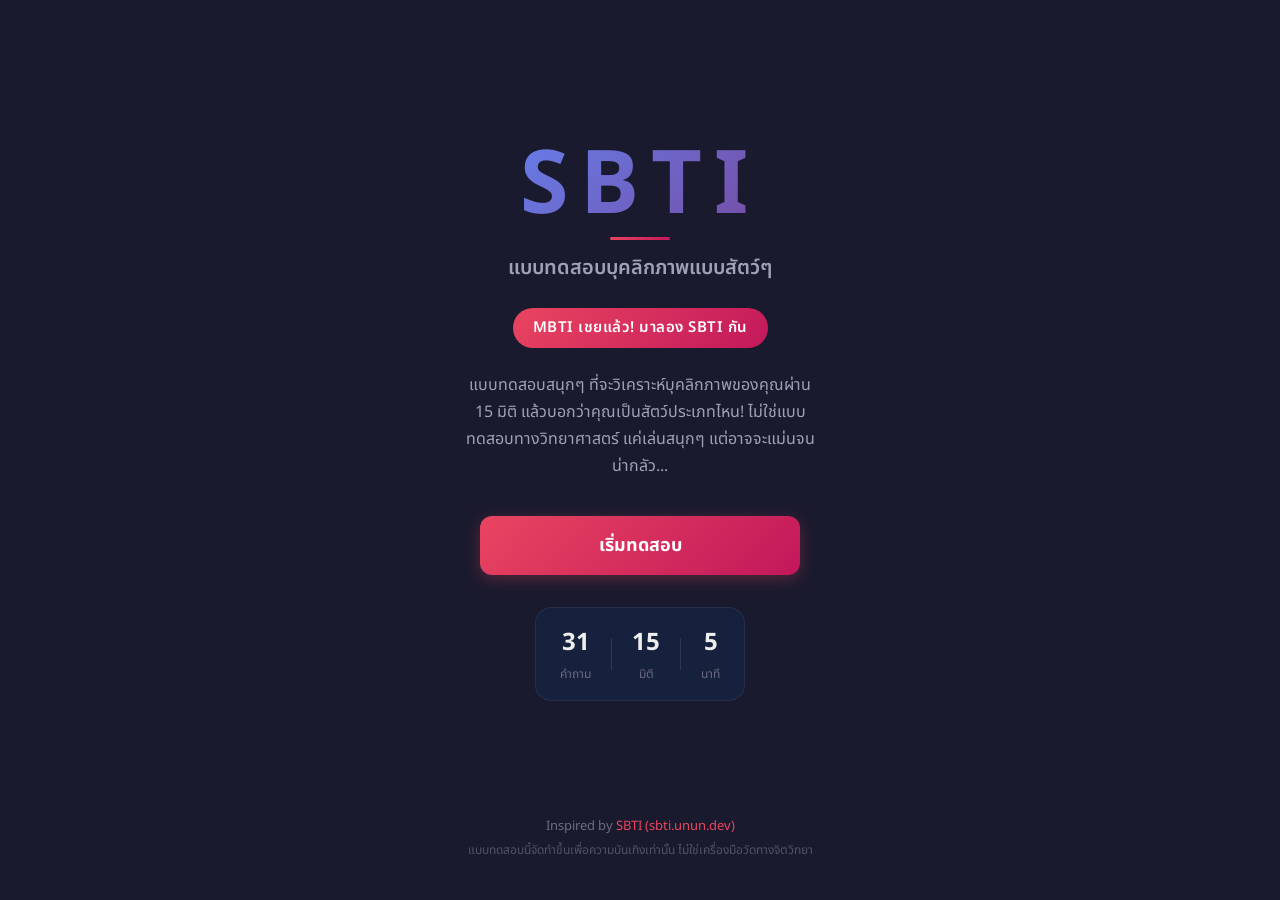
<file: index-custom.html>
<!DOCTYPE html>
<html lang="th">
<head>
    <meta charset="UTF-8">
    <meta name="viewport" content="width=device-width, initial-scale=1.0, maximum-scale=1.0, user-scalable=no">
    <title>SBTI - แบบทดสอบบุคลิกภาพแบบสัตว์ๆ</title>

    <!-- OG Meta Tags -->
    <meta property="og:title" content="SBTI - แบบทดสอบบุคลิกภาพแบบสัตว์ๆ">
    <meta property="og:description" content="MBTI เชยแล้ว! มาลอง SBTI กัน - แบบทดสอบบุคลิกภาพที่จะบอกว่าคุณเป็นสัตว์แบบไหน">
    <meta property="og:type" content="website">
    <meta property="og:image" content="images/og-cover.png">
    <meta name="twitter:card" content="summary_large_image">
    <meta name="twitter:title" content="SBTI - แบบทดสอบบุคลิกภาพแบบสัตว์ๆ">
    <meta name="twitter:description" content="MBTI เชยแล้ว! มาลอง SBTI กัน - แบบทดสอบบุคลิกภาพที่จะบอกว่าคุณเป็นสัตว์แบบไหน">

    <!-- Google Fonts -->
    <link rel="preconnect" href="https://fonts.googleapis.com">
    <link rel="preconnect" href="https://fonts.gstatic.com" crossorigin>
    <link href="https://fonts.googleapis.com/css2?family=Noto+Sans+Thai:wght@400;600;700&display=swap" rel="stylesheet">

    <!-- Stylesheet -->
    <link rel="stylesheet" href="css/style.css">
</head>
<body>

    <!-- ==================== SCREEN 1: LANDING PAGE ==================== -->
    <div id="screen-landing" class="screen active">
        <div class="container">
            <div class="landing-content">
                <div class="logo-area">
                    <h1 class="landing-title">SBTI</h1>
                    <p class="landing-subtitle">แบบทดสอบบุคลิกภาพแบบสัตว์ๆ</p>
                </div>

                <div class="tagline">
                    <span class="tagline-badge">MBTI เชยแล้ว! มาลอง SBTI กัน</span>
                </div>

                <div class="landing-intro">
                    <p>แบบทดสอบสนุกๆ ที่จะวิเคราะห์บุคลิกภาพของคุณผ่าน 15 มิติ แล้วบอกว่าคุณเป็นสัตว์ประเภทไหน! ไม่ใช่แบบทดสอบทางวิทยาศาสตร์ แค่เล่นสนุกๆ แต่อาจจะแม่นจนน่ากลัว...</p>
                </div>

                <button id="btn-start" class="btn btn-primary btn-start">
                    เริ่มทดสอบ
                </button>

                <div class="landing-stats">
                    <div class="stat-item">
                        <span class="stat-number">31</span>
                        <span class="stat-label">คำถาม</span>
                    </div>
                    <div class="stat-divider"></div>
                    <div class="stat-item">
                        <span class="stat-number">15</span>
                        <span class="stat-label">มิติ</span>
                    </div>
                    <div class="stat-divider"></div>
                    <div class="stat-item">
                        <span class="stat-number">5</span>
                        <span class="stat-label">นาที</span>
                    </div>
                </div>
            </div>

            <footer class="landing-footer">
                <p class="footer-credit">Inspired by <a href="https://sbti.unun.dev" target="_blank" rel="noopener">SBTI (sbti.unun.dev)</a></p>
                <p class="footer-disclaimer">แบบทดสอบนี้จัดทำขึ้นเพื่อความบันเทิงเท่านั้น ไม่ใช่เครื่องมือวัดทางจิตวิทยา</p>
            </footer>
        </div>
    </div>

    <!-- ==================== SCREEN 2: QUIZ PAGE ==================== -->
    <div id="screen-quiz" class="screen">
        <div class="container">
            <!-- Progress Section -->
            <div class="quiz-header">
                <button id="btn-back" class="btn-icon btn-back" aria-label="กลับคำถามก่อนหน้า">
                    <svg width="24" height="24" viewBox="0 0 24 24" fill="none" stroke="currentColor" stroke-width="2" stroke-linecap="round" stroke-linejoin="round">
                        <path d="M19 12H5M12 19l-7-7 7-7"/>
                    </svg>
                </button>
                <div class="progress-section">
                    <div class="progress-bar">
                        <div id="progress-fill" class="progress-fill" style="width: 0%"></div>
                    </div>
                    <span id="progress-text" class="progress-text">1/32</span>
                </div>
            </div>

            <!-- Question Area -->
            <div id="question-area" class="question-area">
                <div class="question-card">
                    <p id="question-text" class="question-text">คำถามจะแสดงที่นี่</p>
                </div>

                <!-- Answer Options -->
                <div id="options-container" class="options-container">
                    <button class="option-card" data-value="a">
                        <span class="option-text">ตัวเลือก A</span>
                    </button>
                    <button class="option-card" data-value="b">
                        <span class="option-text">ตัวเลือก B</span>
                    </button>
                    <button class="option-card" data-value="c">
                        <span class="option-text">ตัวเลือก C</span>
                    </button>
                    <button class="option-card" data-value="d">
                        <span class="option-text">ตัวเลือก D</span>
                    </button>
                </div>
            </div>
        </div>
    </div>

    <!-- ==================== SCREEN 3: LOADING/CALCULATING ==================== -->
    <div id="screen-loading" class="screen">
        <div class="container">
            <div class="loading-content">
                <div class="loading-spinner">
                    <div class="spinner-ring"></div>
                    <div class="spinner-ring"></div>
                    <div class="spinner-ring"></div>
                </div>
                <h2 class="loading-title">กำลังวิเคราะห์บุคลิกภาพของคุณ...</h2>
                <p class="loading-subtitle">รอสักครู่นะ เรากำลังคำนวณจาก 15 มิติ</p>
                <div class="loading-dots">
                    <span class="dot"></span>
                    <span class="dot"></span>
                    <span class="dot"></span>
                </div>
            </div>
        </div>
    </div>

    <!-- ==================== SCREEN 4: RESULTS PAGE ==================== -->
    <div id="screen-result" class="screen">
        <div class="container">
            <div class="result-content">

                <!-- Type Header -->
                <div class="result-header">
                    <div class="result-type-badge">
                        <span id="result-match" class="match-badge">92% Match</span>
                    </div>
                    <div class="result-type-image" id="result-image">
                        <span id="result-type-code-img" class="type-code-placeholder">CTRL</span>
                    </div>
                    <h1 id="result-type-code" class="result-type-code">CTRL</h1>
                    <h2 id="result-type-name" class="result-type-name">นักบงการ</h2>
                    <p id="result-type-intro" class="result-type-intro">ผู้ที่มองเห็นทุกอย่างเป็นกระดานหมากรุก</p>
                </div>

                <!-- Description -->
                <div class="result-description-card">
                    <h3 class="section-title">เกี่ยวกับตัวคุณ</h3>
                    <p id="result-description" class="result-description">
                        คำอธิบายบุคลิกภาพจะแสดงที่นี่...
                    </p>
                </div>

                <!-- 15-Dimension Breakdown -->
                <div class="result-dimensions-card">
                    <h3 class="section-title">วิเคราะห์ 15 มิติ</h3>
                    <div id="dimensions-container" class="dimensions-container">
                        <!-- Dimension items will be injected by JS -->
                        <!-- Example structure for one dimension: -->
                        <div class="dimension-item">
                            <div class="dimension-header">
                                <span class="dimension-name">ความเป็นผู้นำ</span>
                                <span class="dimension-level level-h">H</span>
                            </div>
                            <p class="dimension-explanation">คุณมีความเป็นผู้นำสูง ชอบนำทีมและตัดสินใจ</p>
                        </div>
                        <div class="dimension-item">
                            <div class="dimension-header">
                                <span class="dimension-name">ความอ่อนไหว</span>
                                <span class="dimension-level level-m">M</span>
                            </div>
                            <p class="dimension-explanation">คุณมีความอ่อนไหวในระดับปานกลาง สมดุลระหว่างเหตุผลและอารมณ์</p>
                        </div>
                        <div class="dimension-item">
                            <div class="dimension-header">
                                <span class="dimension-name">ความคิดสร้างสรรค์</span>
                                <span class="dimension-level level-l">L</span>
                            </div>
                            <p class="dimension-explanation">คุณเน้นความเป็นจริงมากกว่าจินตนาการ ชอบวิธีที่พิสูจน์แล้ว</p>
                        </div>
                    </div>
                </div>

                <!-- Share Section -->
                <div class="result-share-card">
                    <h3 class="section-title">แชร์ผลลัพธ์</h3>
                    <div class="share-buttons">
                        <button id="btn-share-line" class="share-btn share-line">
                            <div class="share-icon">
                                <svg width="24" height="24" viewBox="0 0 24 24" fill="currentColor">
                                    <path d="M19.365 9.863c.349 0 .63.285.63.631 0 .345-.281.63-.63.63H17.61v1.125h1.755c.349 0 .63.283.63.63 0 .344-.281.629-.63.629h-2.386c-.345 0-.627-.285-.627-.629V8.108c0-.345.282-.63.627-.63h2.386c.349 0 .63.285.63.63 0 .349-.281.63-.63.63H17.61v1.125h1.755zm-3.855 3.016c0 .27-.174.51-.432.596-.064.021-.133.031-.199.031-.211 0-.391-.09-.51-.25l-2.443-3.317v2.94c0 .344-.279.629-.631.629-.346 0-.626-.285-.626-.629V8.108c0-.271.173-.51.43-.595.06-.023.136-.033.194-.033.195 0 .375.104.495.254l2.462 3.33V8.108c0-.345.282-.63.63-.63.345 0 .63.285.63.63v4.771zm-5.741 0c0 .344-.282.629-.631.629-.345 0-.627-.285-.627-.629V8.108c0-.345.282-.63.627-.63.349 0 .631.285.631.63v4.771zm-2.466.629H4.917c-.345 0-.63-.285-.63-.629V8.108c0-.345.285-.63.63-.63.348 0 .63.285.63.63v4.141h1.756c.348 0 .629.283.629.63 0 .344-.282.629-.629.629M24 10.314C24 4.943 18.615.572 12 .572S0 4.943 0 10.314c0 4.811 4.27 8.842 10.035 9.608.391.082.923.258 1.058.59.12.301.079.766.038 1.08l-.164 1.02c-.045.301-.24 1.186 1.049.645 1.291-.539 6.916-4.078 9.436-6.975C23.176 14.393 24 12.458 24 10.314"/>
                                </svg>
                            </div>
                            <span class="share-label">LINE</span>
                        </button>
                        <button id="btn-share-fb" class="share-btn share-facebook">
                            <div class="share-icon">
                                <svg width="24" height="24" viewBox="0 0 24 24" fill="currentColor">
                                    <path d="M24 12.073c0-6.627-5.373-12-12-12s-12 5.373-12 12c0 5.99 4.388 10.954 10.125 11.854v-8.385H7.078v-3.47h3.047V9.43c0-3.007 1.792-4.669 4.533-4.669 1.312 0 2.686.235 2.686.235v2.953H15.83c-1.491 0-1.956.925-1.956 1.874v2.25h3.328l-.532 3.47h-2.796v8.385C19.612 23.027 24 18.062 24 12.073z"/>
                                </svg>
                            </div>
                            <span class="share-label">Facebook</span>
                        </button>
                        <button id="btn-share-copy" class="share-btn share-copy">
                            <div class="share-icon">
                                <svg width="24" height="24" viewBox="0 0 24 24" fill="none" stroke="currentColor" stroke-width="2" stroke-linecap="round" stroke-linejoin="round">
                                    <rect x="9" y="9" width="13" height="13" rx="2" ry="2"/>
                                    <path d="M5 15H4a2 2 0 0 1-2-2V4a2 2 0 0 1 2-2h9a2 2 0 0 1 2 2v1"/>
                                </svg>
                            </div>
                            <span class="share-label">Copy Link</span>
                        </button>
                        <button id="btn-share-save" class="share-btn share-save">
                            <div class="share-icon">
                                <svg width="24" height="24" viewBox="0 0 24 24" fill="none" stroke="currentColor" stroke-width="2" stroke-linecap="round" stroke-linejoin="round">
                                    <path d="M21 15v4a2 2 0 0 1-2 2H5a2 2 0 0 1-2-2v-4"/>
                                    <polyline points="7 10 12 15 17 10"/>
                                    <line x1="12" y1="15" x2="12" y2="3"/>
                                </svg>
                            </div>
                            <span class="share-label">Save Image</span>
                        </button>
                    </div>
                </div>

                <!-- Retake Button -->
                <button id="btn-retake" class="btn btn-primary btn-retake">
                    ทำแบบทดสอบอีกครั้ง
                </button>

                <!-- Footer -->
                <footer class="result-footer">
                    <p class="footer-credit">Inspired by <a href="https://sbti.unun.dev" target="_blank" rel="noopener">SBTI (sbti.unun.dev)</a></p>
                    <p class="footer-disclaimer">แบบทดสอบนี้จัดทำขึ้นเพื่อความบันเทิงเท่านั้น ไม่ใช่เครื่องมือวัดทางจิตวิทยา</p>
                </footer>
            </div>
        </div>
    </div>

    <!-- JavaScript Files -->
    <script src="js/questions.js"></script>
    <script src="js/types.js"></script>
    <script src="js/quiz.js"></script>
    <script src="js/share.js"></script>
</body>
</html>
</file>
<file: css/style.css>
/* ============================================
   SBTI Personality Quiz - Mobile-First Styles
   ============================================ */

/* ---------- CSS Variables ---------- */
:root {
    --bg-primary: #1a1a2e;
    --bg-card: #16213e;
    --bg-card-hover: #1a2744;
    --accent: #e94560;
    --accent-glow: rgba(233, 69, 96, 0.3);
    --secondary: #0f3460;
    --text-primary: #eee;
    --text-secondary: #a0a0b8;
    --text-muted: #6b6b80;
    --gradient-progress: linear-gradient(135deg, #667eea, #764ba2);
    --gradient-accent: linear-gradient(135deg, #e94560, #c2185b);
    --gradient-card: linear-gradient(145deg, #16213e, #1a2744);
    --level-l: #e94560;
    --level-m: #f59e0b;
    --level-h: #10b981;
    --radius-sm: 8px;
    --radius-md: 12px;
    --radius-lg: 16px;
    --radius-xl: 24px;
    --radius-full: 9999px;
    --shadow-card: 0 4px 24px rgba(0, 0, 0, 0.3);
    --shadow-btn: 0 4px 16px rgba(233, 69, 96, 0.3);
    --shadow-glow: 0 0 20px rgba(233, 69, 96, 0.2);
    --transition-fast: 0.2s ease;
    --transition-normal: 0.3s ease;
    --transition-smooth: 0.4s cubic-bezier(0.4, 0, 0.2, 1);
}

/* ---------- Reset & Base ---------- */
*,
*::before,
*::after {
    margin: 0;
    padding: 0;
    box-sizing: border-box;
}

html {
    font-size: 16px;
    -webkit-text-size-adjust: 100%;
    scroll-behavior: smooth;
}

body {
    font-family: 'Noto Sans Thai', -apple-system, BlinkMacSystemFont, sans-serif;
    font-size: 18px;
    line-height: 1.6;
    color: var(--text-primary);
    background-color: var(--bg-primary);
    min-height: 100vh;
    min-height: 100dvh;
    overflow-x: hidden;
    -webkit-font-smoothing: antialiased;
    -moz-osx-font-smoothing: grayscale;
}

a {
    color: var(--accent);
    text-decoration: none;
    transition: opacity var(--transition-fast);
}

a:hover {
    opacity: 0.8;
}

/* ---------- Layout ---------- */
.container {
    width: 100%;
    max-width: 480px;
    margin: 0 auto;
    padding: 20px;
    min-height: 100vh;
    min-height: 100dvh;
    display: flex;
    flex-direction: column;
}

/* ---------- Screen Management ---------- */
.screen {
    display: none;
    width: 100%;
}

.screen.active {
    display: block;
}

/* ============================================
   SCREEN 1: LANDING PAGE
   ============================================ */

#screen-landing .container {
    justify-content: center;
    align-items: center;
    text-align: center;
}

.landing-content {
    flex: 1;
    display: flex;
    flex-direction: column;
    justify-content: center;
    align-items: center;
    padding: 40px 0 20px;
}

.logo-area {
    margin-bottom: 24px;
}

.landing-title {
    font-size: 72px;
    font-weight: 700;
    letter-spacing: 8px;
    background: var(--gradient-progress);
    -webkit-background-clip: text;
    -webkit-text-fill-color: transparent;
    background-clip: text;
    line-height: 1.1;
    margin-bottom: 8px;
    text-shadow: none;
    position: relative;
}

.landing-title::after {
    content: '';
    position: absolute;
    bottom: -4px;
    left: 50%;
    transform: translateX(-50%);
    width: 60px;
    height: 3px;
    background: var(--gradient-accent);
    border-radius: var(--radius-full);
}

.landing-subtitle {
    font-size: 18px;
    font-weight: 600;
    color: var(--text-secondary);
    margin-top: 16px;
}

.tagline {
    margin-bottom: 24px;
}

.tagline-badge {
    display: inline-block;
    padding: 8px 20px;
    background: var(--gradient-accent);
    color: #fff;
    font-size: 15px;
    font-weight: 600;
    border-radius: var(--radius-full);
    letter-spacing: 0.5px;
}

.landing-intro {
    max-width: 360px;
    margin-bottom: 36px;
}

.landing-intro p {
    font-size: 16px;
    color: var(--text-secondary);
    line-height: 1.7;
}

.landing-stats {
    display: flex;
    align-items: center;
    gap: 20px;
    margin-top: 32px;
    padding: 16px 24px;
    background: var(--bg-card);
    border-radius: var(--radius-lg);
    border: 1px solid rgba(255, 255, 255, 0.06);
}

.stat-item {
    display: flex;
    flex-direction: column;
    align-items: center;
}

.stat-number {
    font-size: 24px;
    font-weight: 700;
    color: var(--text-primary);
}

.stat-label {
    font-size: 12px;
    color: var(--text-muted);
    margin-top: 2px;
}

.stat-divider {
    width: 1px;
    height: 32px;
    background: rgba(255, 255, 255, 0.1);
}

/* ---------- Landing Footer ---------- */
.landing-footer {
    text-align: center;
    padding: 20px 0;
    margin-top: auto;
}

.footer-credit {
    font-size: 13px;
    color: var(--text-muted);
    margin-bottom: 4px;
}

.footer-disclaimer {
    font-size: 12px;
    color: var(--text-muted);
    opacity: 0.7;
}

/* ============================================
   SCREEN 2: QUIZ PAGE
   ============================================ */

#screen-quiz .container {
    padding-top: 16px;
}

/* Quiz Header / Progress */
.quiz-header {
    display: flex;
    align-items: center;
    gap: 12px;
    margin-bottom: 32px;
}

.btn-icon {
    display: flex;
    align-items: center;
    justify-content: center;
    width: 40px;
    height: 40px;
    border: none;
    background: var(--bg-card);
    color: var(--text-secondary);
    border-radius: var(--radius-md);
    cursor: pointer;
    transition: all var(--transition-fast);
    flex-shrink: 0;
}

.btn-icon:hover {
    background: var(--bg-card-hover);
    color: var(--text-primary);
}

.btn-icon:active {
    transform: scale(0.95);
}

.progress-section {
    flex: 1;
    display: flex;
    align-items: center;
    gap: 12px;
}

.progress-bar {
    flex: 1;
    height: 6px;
    background: rgba(255, 255, 255, 0.08);
    border-radius: var(--radius-full);
    overflow: hidden;
}

.progress-fill {
    height: 100%;
    background: var(--gradient-progress);
    border-radius: var(--radius-full);
    transition: width var(--transition-smooth);
    min-width: 2%;
}

.progress-text {
    font-size: 14px;
    font-weight: 600;
    color: var(--text-secondary);
    white-space: nowrap;
    min-width: 40px;
    text-align: right;
}

/* Question Area */
.question-area {
    animation: fadeIn 0.3s ease;
}

.question-card {
    background: var(--bg-card);
    border-radius: var(--radius-lg);
    padding: 28px 24px;
    margin-bottom: 24px;
    box-shadow: var(--shadow-card);
    border: 1px solid rgba(255, 255, 255, 0.05);
}

.question-text {
    font-size: 20px;
    font-weight: 600;
    color: var(--text-primary);
    line-height: 1.6;
}

/* Option Cards */
.options-container {
    display: flex;
    flex-direction: column;
    gap: 12px;
}

.option-card {
    display: block;
    width: 100%;
    padding: 16px 20px;
    background: var(--bg-card);
    border: 2px solid rgba(255, 255, 255, 0.06);
    border-radius: var(--radius-md);
    color: var(--text-primary);
    font-family: inherit;
    font-size: 17px;
    line-height: 1.5;
    text-align: left;
    cursor: pointer;
    transition: all var(--transition-fast);
    -webkit-tap-highlight-color: transparent;
}

.option-card:hover {
    background: var(--bg-card-hover);
    border-color: rgba(255, 255, 255, 0.12);
    transform: translateY(-1px);
}

.option-card:active {
    transform: scale(0.98);
}

.option-card.selected {
    border-color: var(--accent);
    background: rgba(233, 69, 96, 0.08);
    box-shadow: 0 0 16px var(--accent-glow);
}

.option-card.selected .option-text {
    color: #fff;
}

.option-text {
    color: var(--text-primary);
}

/* ============================================
   SCREEN 3: LOADING / CALCULATING
   ============================================ */

#screen-loading .container {
    justify-content: center;
    align-items: center;
}

.loading-content {
    display: flex;
    flex-direction: column;
    align-items: center;
    justify-content: center;
    text-align: center;
    min-height: 60vh;
}

/* Spinner */
.loading-spinner {
    position: relative;
    width: 80px;
    height: 80px;
    margin-bottom: 32px;
}

.spinner-ring {
    position: absolute;
    inset: 0;
    border-radius: 50%;
    border: 3px solid transparent;
}

.spinner-ring:nth-child(1) {
    border-top-color: #667eea;
    animation: spin 1.2s linear infinite;
}

.spinner-ring:nth-child(2) {
    inset: 8px;
    border-right-color: #764ba2;
    animation: spin 1.6s linear infinite reverse;
}

.spinner-ring:nth-child(3) {
    inset: 16px;
    border-bottom-color: var(--accent);
    animation: spin 2s linear infinite;
}

.loading-title {
    font-size: 22px;
    font-weight: 700;
    color: var(--text-primary);
    margin-bottom: 8px;
}

.loading-subtitle {
    font-size: 15px;
    color: var(--text-secondary);
    margin-bottom: 24px;
}

/* Bouncing Dots */
.loading-dots {
    display: flex;
    gap: 8px;
}

.dot {
    width: 8px;
    height: 8px;
    border-radius: 50%;
    background: var(--accent);
    animation: bounce 1.4s ease-in-out infinite;
}

.dot:nth-child(2) {
    animation-delay: 0.2s;
}

.dot:nth-child(3) {
    animation-delay: 0.4s;
}

/* ============================================
   SCREEN 4: RESULTS PAGE
   ============================================ */

#screen-result .container {
    padding-top: 24px;
    padding-bottom: 40px;
}

.result-content {
    animation: slideUp 0.5s ease;
}

/* Result Header */
.result-header {
    text-align: center;
    margin-bottom: 28px;
}

.result-type-badge {
    margin-bottom: 20px;
}

.match-badge {
    display: inline-block;
    padding: 6px 18px;
    background: var(--gradient-progress);
    color: #fff;
    font-size: 14px;
    font-weight: 600;
    border-radius: var(--radius-full);
    letter-spacing: 0.5px;
}

.result-type-image {
    width: 160px;
    height: 160px;
    margin: 0 auto 20px;
    background: var(--gradient-card);
    border-radius: var(--radius-xl);
    display: flex;
    align-items: center;
    justify-content: center;
    border: 2px solid rgba(255, 255, 255, 0.08);
    box-shadow: var(--shadow-card), 0 0 40px rgba(102, 126, 234, 0.1);
}

.type-code-placeholder {
    font-size: 40px;
    font-weight: 700;
    color: var(--text-muted);
    letter-spacing: 4px;
    opacity: 0.5;
}

.result-type-code {
    font-size: 48px;
    font-weight: 700;
    letter-spacing: 6px;
    background: var(--gradient-progress);
    -webkit-background-clip: text;
    -webkit-text-fill-color: transparent;
    background-clip: text;
    margin-bottom: 4px;
}

.result-type-name {
    font-size: 28px;
    font-weight: 700;
    color: var(--text-primary);
    margin-bottom: 8px;
}

.result-type-intro {
    font-size: 16px;
    color: var(--text-secondary);
    font-style: italic;
}

/* Result Cards (shared) */
.result-description-card,
.result-dimensions-card,
.result-share-card {
    background: var(--bg-card);
    border-radius: var(--radius-lg);
    padding: 24px;
    margin-bottom: 16px;
    box-shadow: var(--shadow-card);
    border: 1px solid rgba(255, 255, 255, 0.05);
}

.section-title {
    font-size: 18px;
    font-weight: 700;
    color: var(--text-primary);
    margin-bottom: 16px;
    display: flex;
    align-items: center;
    gap: 8px;
}

.section-title::before {
    content: '';
    width: 4px;
    height: 18px;
    background: var(--gradient-accent);
    border-radius: var(--radius-full);
    flex-shrink: 0;
}

/* Description */
.result-description {
    font-size: 16px;
    color: var(--text-secondary);
    line-height: 1.8;
}

/* Dimensions */
.dimensions-container {
    display: flex;
    flex-direction: column;
    gap: 14px;
}

.dimension-item {
    padding: 12px 0;
    border-bottom: 1px solid rgba(255, 255, 255, 0.04);
}

.dimension-item:last-child {
    border-bottom: none;
    padding-bottom: 0;
}

.dimension-header {
    display: flex;
    align-items: center;
    justify-content: space-between;
    margin-bottom: 6px;
}

.dimension-name {
    font-size: 15px;
    font-weight: 600;
    color: var(--text-primary);
}

.dimension-level {
    display: inline-flex;
    align-items: center;
    justify-content: center;
    min-width: 32px;
    height: 24px;
    padding: 0 10px;
    font-size: 12px;
    font-weight: 700;
    border-radius: var(--radius-full);
    letter-spacing: 1px;
    text-transform: uppercase;
}

.level-l {
    background: rgba(233, 69, 96, 0.15);
    color: var(--level-l);
}

.level-m {
    background: rgba(245, 158, 11, 0.15);
    color: var(--level-m);
}

.level-h {
    background: rgba(16, 185, 129, 0.15);
    color: var(--level-h);
}

.dimension-explanation {
    font-size: 14px;
    color: var(--text-muted);
    line-height: 1.5;
}

/* Share Buttons */
.share-buttons {
    display: grid;
    grid-template-columns: repeat(4, 1fr);
    gap: 10px;
}

.share-btn {
    display: flex;
    flex-direction: column;
    align-items: center;
    gap: 6px;
    padding: 14px 8px;
    background: rgba(255, 255, 255, 0.04);
    border: 1px solid rgba(255, 255, 255, 0.06);
    border-radius: var(--radius-md);
    color: var(--text-secondary);
    font-family: inherit;
    cursor: pointer;
    transition: all var(--transition-fast);
    -webkit-tap-highlight-color: transparent;
}

.share-btn:hover {
    background: rgba(255, 255, 255, 0.08);
    color: var(--text-primary);
}

.share-btn:active {
    transform: scale(0.95);
}

.share-icon {
    width: 24px;
    height: 24px;
    display: flex;
    align-items: center;
    justify-content: center;
}

.share-label {
    font-size: 11px;
    font-weight: 600;
    white-space: nowrap;
}

.share-line:hover {
    border-color: #06c755;
    color: #06c755;
}

.share-facebook:hover {
    border-color: #1877f2;
    color: #1877f2;
}

.share-copy:hover {
    border-color: var(--accent);
    color: var(--accent);
}

.share-save:hover {
    border-color: #667eea;
    color: #667eea;
}

/* Retake Button */
.btn-retake {
    margin-top: 8px;
    margin-bottom: 24px;
}

/* Result Footer */
.result-footer {
    text-align: center;
    padding-top: 16px;
}

/* ============================================
   SHARED COMPONENTS
   ============================================ */

/* Buttons */
.btn {
    display: block;
    width: 100%;
    padding: 16px 24px;
    border: none;
    border-radius: var(--radius-md);
    font-family: inherit;
    font-size: 18px;
    font-weight: 700;
    cursor: pointer;
    transition: all var(--transition-fast);
    min-height: 52px;
    -webkit-tap-highlight-color: transparent;
}

.btn-primary {
    background: var(--gradient-accent);
    color: #fff;
    box-shadow: var(--shadow-btn);
}

.btn-primary:hover {
    opacity: 0.92;
    transform: translateY(-1px);
    box-shadow: 0 6px 24px rgba(233, 69, 96, 0.4);
}

.btn-primary:active {
    transform: scale(0.98) translateY(0);
}

.btn-start {
    max-width: 320px;
}

/* ============================================
   ANIMATIONS
   ============================================ */

@keyframes fadeIn {
    from {
        opacity: 0;
        transform: translateY(12px);
    }
    to {
        opacity: 1;
        transform: translateY(0);
    }
}

@keyframes slideUp {
    from {
        opacity: 0;
        transform: translateY(30px);
    }
    to {
        opacity: 1;
        transform: translateY(0);
    }
}

@keyframes spin {
    to {
        transform: rotate(360deg);
    }
}

@keyframes bounce {
    0%, 80%, 100% {
        transform: scale(0.6);
        opacity: 0.4;
    }
    40% {
        transform: scale(1);
        opacity: 1;
    }
}

/* Utility class for question transitions */
.fade-enter {
    animation: fadeIn 0.3s ease;
}

/* ============================================
   RESPONSIVE: TABLET & DESKTOP
   ============================================ */

@media (min-width: 768px) {
    body {
        font-size: 19px;
    }

    .container {
        max-width: 540px;
        padding: 24px 32px;
    }

    .landing-title {
        font-size: 88px;
        letter-spacing: 12px;
    }

    .landing-subtitle {
        font-size: 20px;
    }

    .question-text {
        font-size: 22px;
    }

    .option-card {
        font-size: 18px;
        padding: 18px 24px;
    }

    .result-type-code {
        font-size: 56px;
    }

    .result-type-name {
        font-size: 32px;
    }

    .result-type-image {
        width: 180px;
        height: 180px;
    }

    .share-buttons {
        gap: 14px;
    }

    .share-btn {
        padding: 16px 10px;
    }
}

/* Very small screens */
@media (max-width: 360px) {
    .container {
        padding: 16px;
    }

    .landing-title {
        font-size: 56px;
        letter-spacing: 6px;
    }

    .landing-subtitle {
        font-size: 16px;
    }

    .question-text {
        font-size: 18px;
    }

    .option-card {
        font-size: 15px;
        padding: 14px 16px;
    }

    .result-type-code {
        font-size: 40px;
    }

    .share-buttons {
        grid-template-columns: repeat(2, 1fr);
    }

    .landing-stats {
        gap: 14px;
        padding: 12px 16px;
    }
}

/* ============================================
   SAFE AREA (iOS notch / home indicator)
   ============================================ */

@supports (padding-bottom: env(safe-area-inset-bottom)) {
    .container {
        padding-bottom: calc(20px + env(safe-area-inset-bottom));
    }
}

/* ============================================
   SCROLLBAR STYLING
   ============================================ */

::-webkit-scrollbar {
    width: 4px;
}

::-webkit-scrollbar-track {
    background: transparent;
}

::-webkit-scrollbar-thumb {
    background: rgba(255, 255, 255, 0.1);
    border-radius: var(--radius-full);
}

/* ============================================
   SELECTION COLOR
   ============================================ */

::selection {
    background: rgba(233, 69, 96, 0.3);
    color: #fff;
}
</file>
